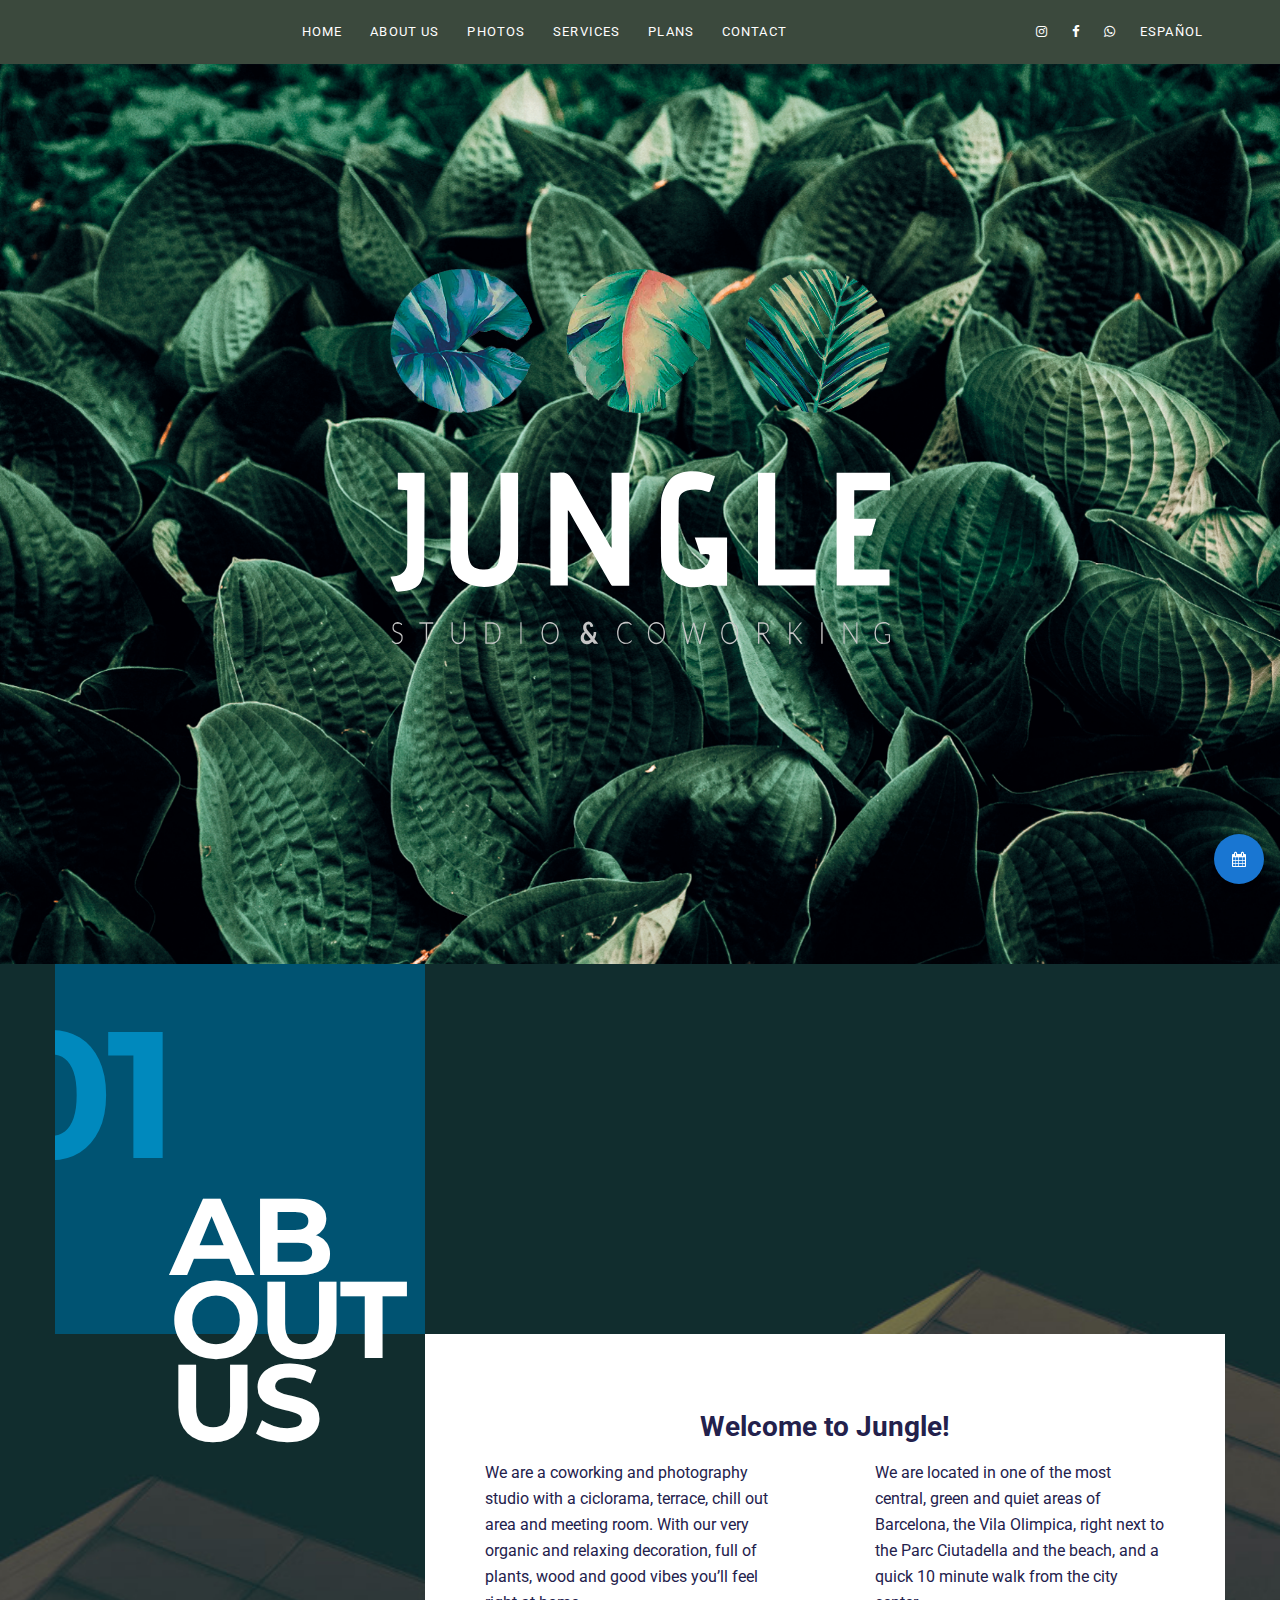
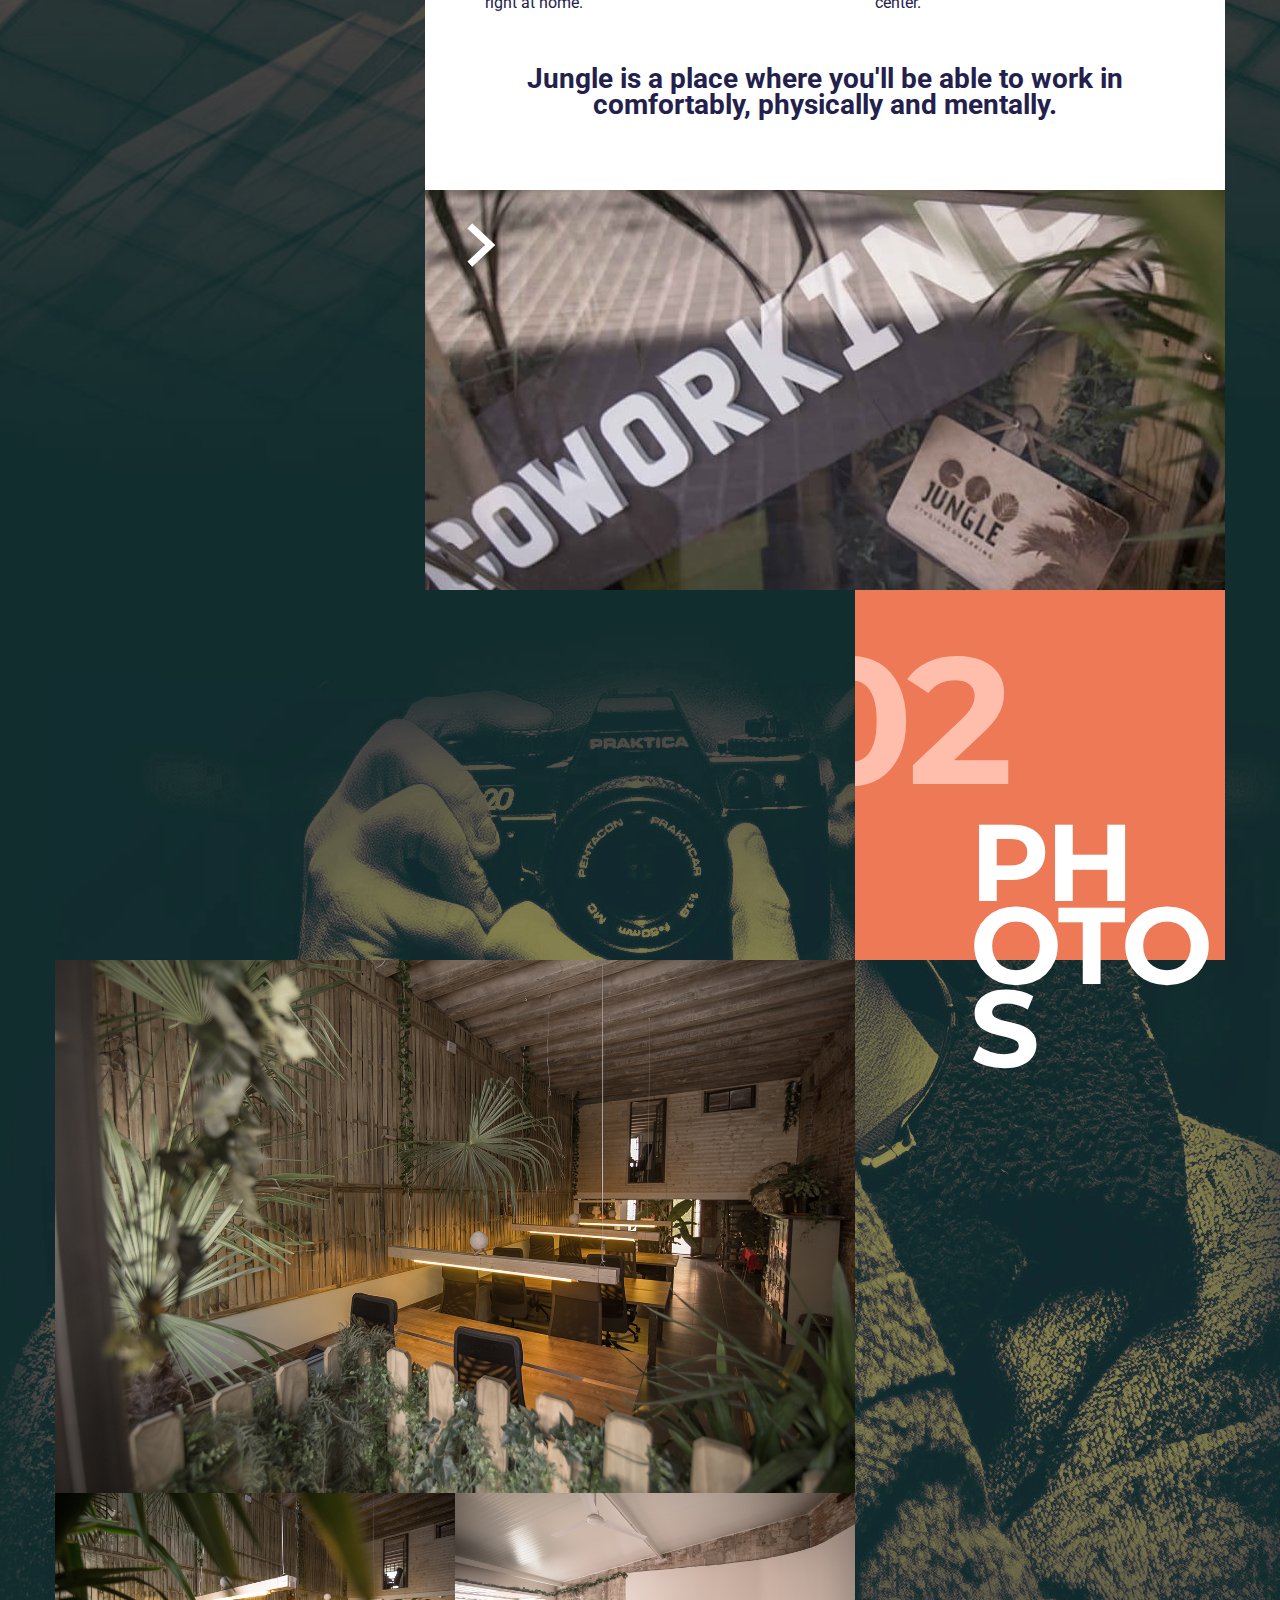
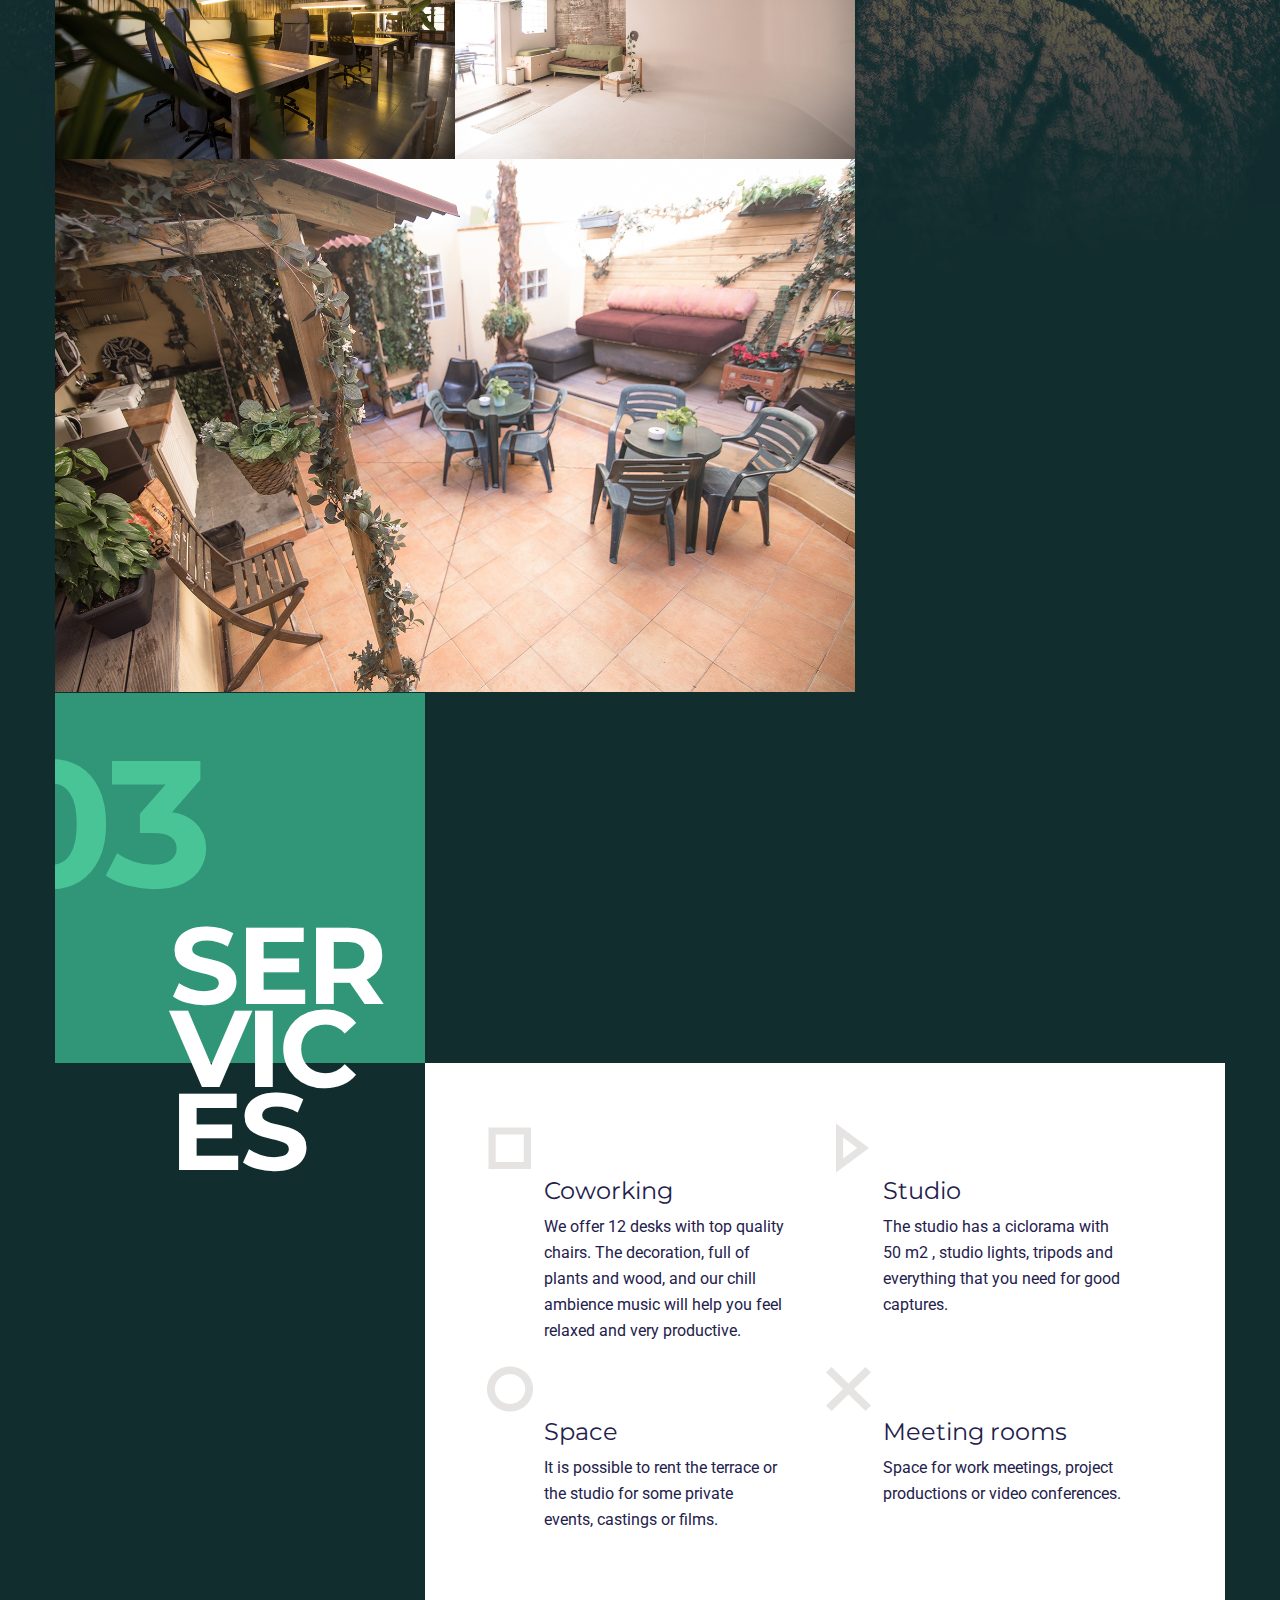
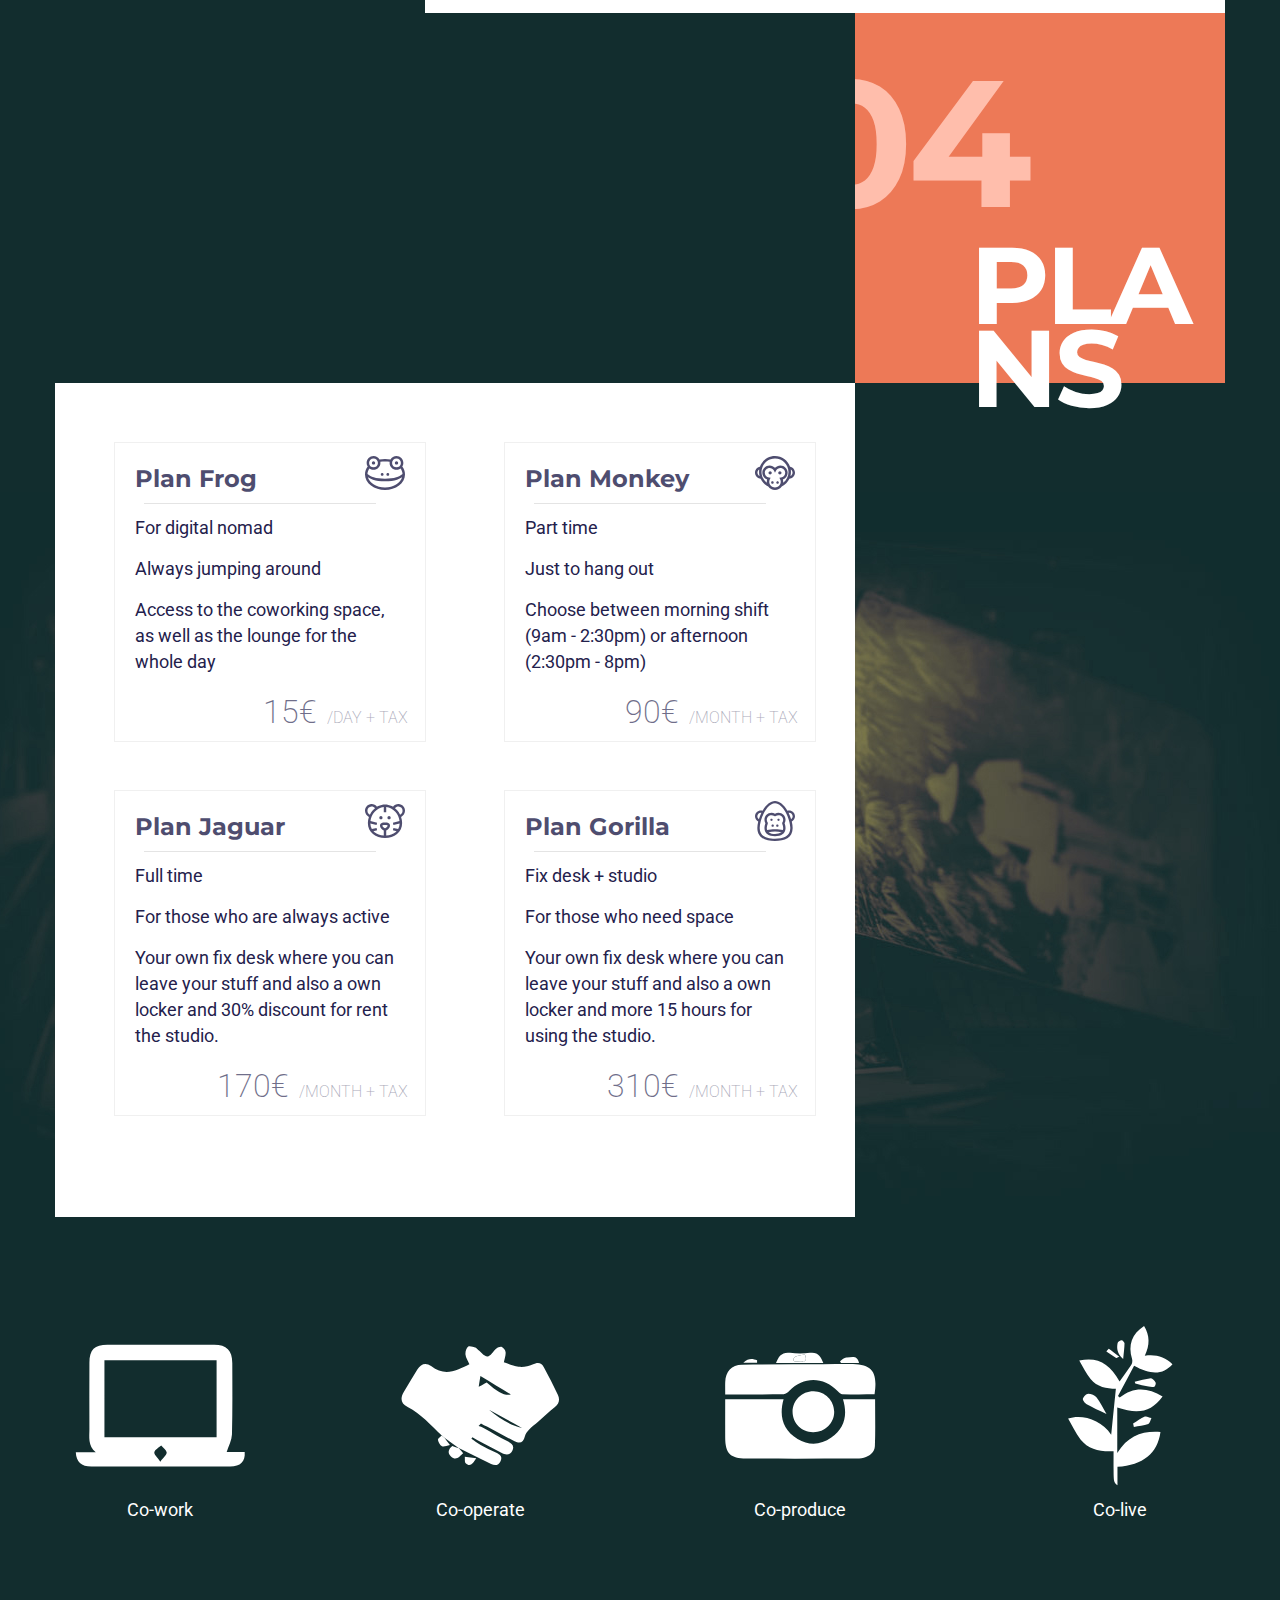
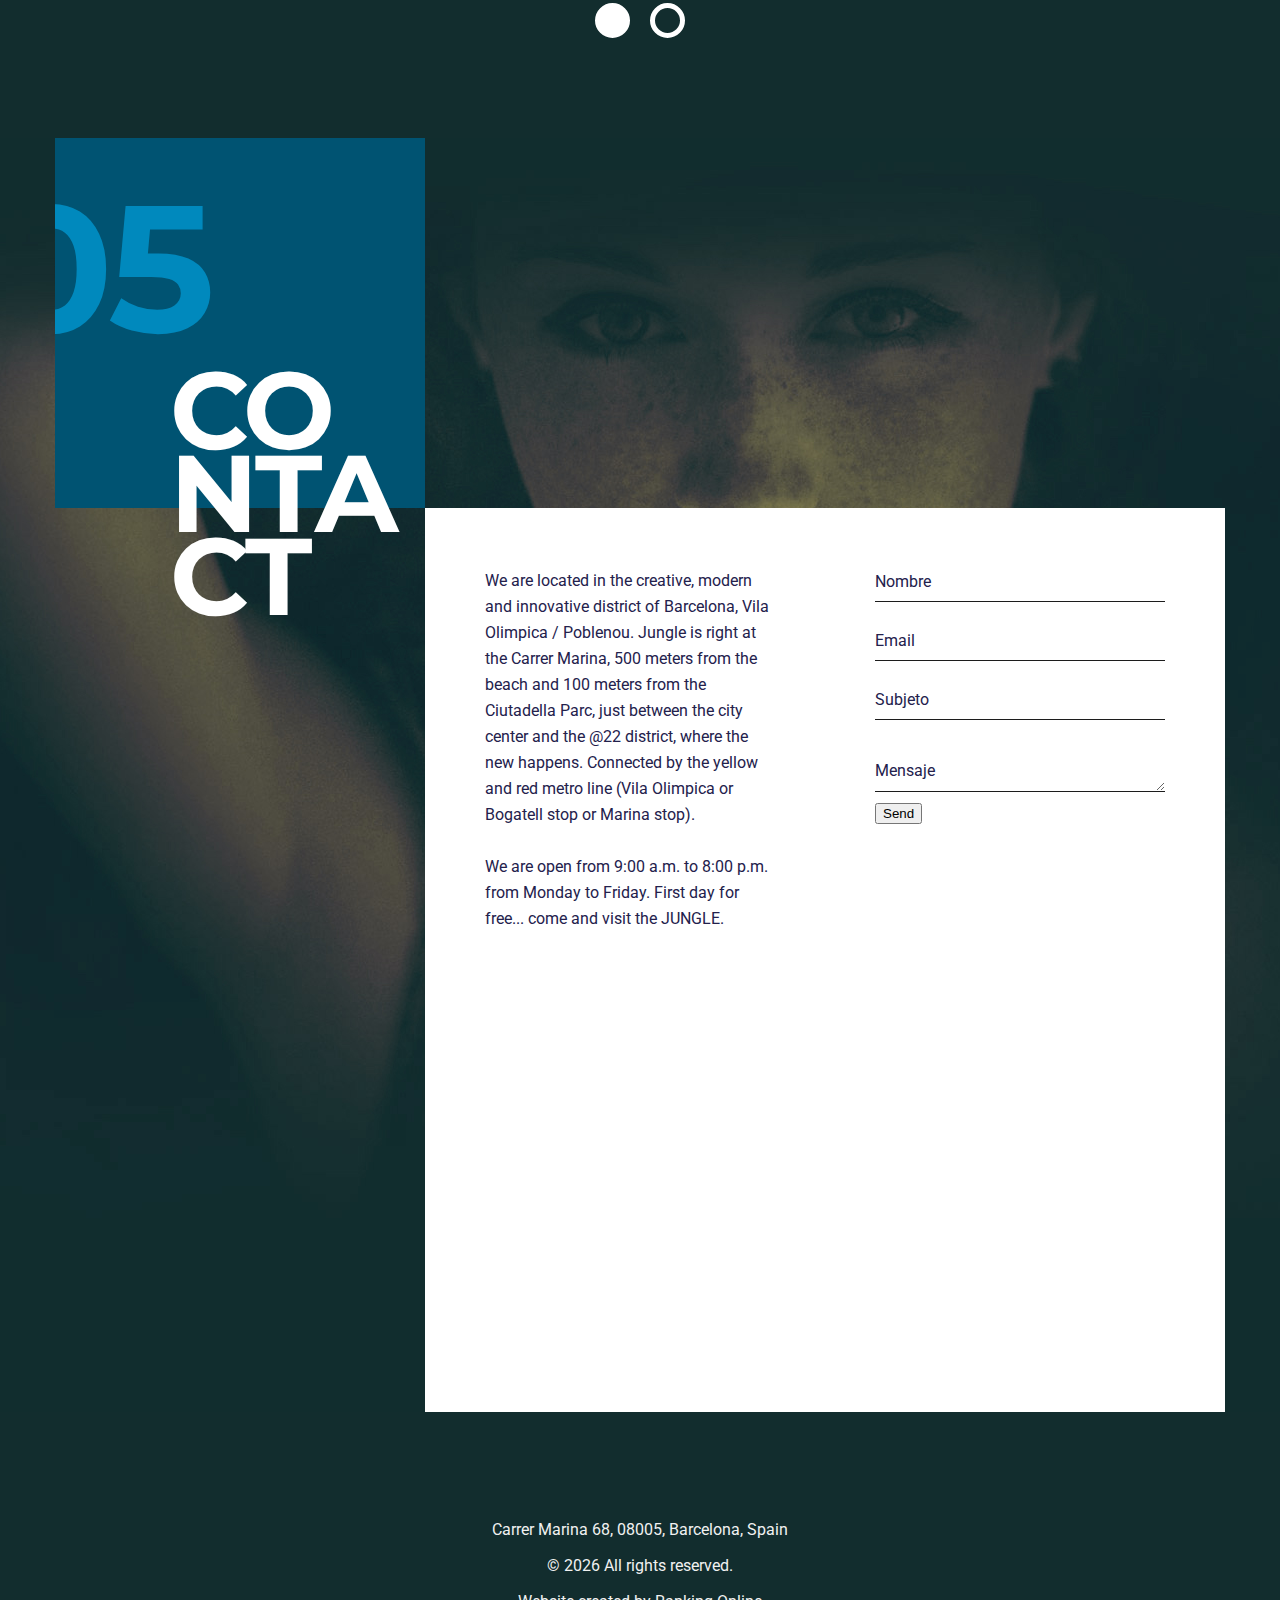
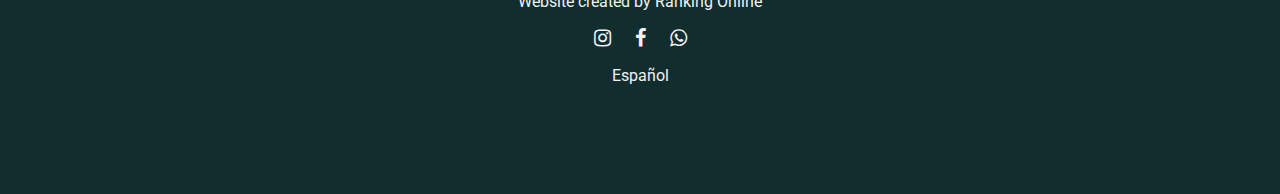
<file: index.html>
<!DOCTYPE HTML>
<html lang="en">
    <head>
        <title data-lang='title'></title>
        <meta http-equiv="Content-Type" content="text/html; charset=UTF-8">
        <meta name="description" content="Espacio de coworking y estudio fotografico en Barcelona" />
        <meta name="keywords" content="Barcelona, Coworking, Cowork, Estudio, Fotografia, Internet, BCN, Marina, Cowork space, coworking space, estudio de fotografia, photography, photography studio, studio" />
        <meta name="author" content="Rodrigo Viola" />
        <meta name="viewport" content="width=device-width, initial-scale=1, maximum-scale=1">
        <meta name="msapplication-TileColor" content="#3b493d">
        <meta name="theme-color" content="#3b493d">
        <link rel="apple-touch-icon" sizes="180x180" href="images/ico/apple-touch-icon.png">
        <link rel="icon" type="image/png" sizes="32x32" href="images/ico/favicon-32x32.png">
        <link rel="icon" type="image/png" sizes="16x16" href="images/ico/favicon-16x16.png">
        <link rel="manifest" href="images/ico/site.webmanifest">
        <link rel="mask-icon" href="images/ico/safari-pinned-tab.svg" color="#3b493d">
        <link href='https://fonts.googleapis.com/css?family=Roboto:300,400,400i,700,700i,900|Montserrat:400,700|PT+Serif' rel='stylesheet' type='text/css'>
        <link rel="stylesheet" type="text/css"  href='css/clear.css' />
        <link rel="stylesheet" type="text/css"  href='css/common.css' />
        <link rel="stylesheet" type="text/css"  href='css/font-awesome.min.css' />
        <link rel="stylesheet" type="text/css"  href='css/carouFredSel.css' />
        <link rel="stylesheet" type="text/css"  href='css/prettyPhoto.css' />
        <link rel="stylesheet" type="text/css"  href='css/sm-clean.css' />
        <link rel="stylesheet" type="text/css"  href='style.css' />

        <!--[if lt IE 9]>
                <script src="js/html5.js"></script>
        <![endif]-->

<!--
  <link href="https://assets.calendly.com/assets/external/widget.css" rel="stylesheet">
  <script src="https://assets.calendly.com/assets/external/widget.js" type="text/javascript"></script>
  <script type="text/javascript">Calendly.initBadgeWidget({ url: 'https://calendly.com/rv-rodrigo-viola/60min?hide_event_type_details=1', text: 'Book', color: '#00a2ff', textColor: '#ffffff', branding: false });</script>

<style>.booking-layout{
  background-color: transparent!important;
}</style> -->

    </head>
    <body>

        <!-- Preloader Gif -->
        <table class="doc-loader">
            <tr>
                <td>
                  <div class="lds-ripple"><div></div><div></div></div>
                </td>
            </tr>
        </table>

        <!-- Menu -->
        <div class="menu-wrapper center-relative">
            <nav id="header-main-menu">
                <div class="mob-menu">MENU</div>
                <ul class="main-menu sm sm-clean">
                    <li><a href="#home" data-lang='navBar.home'></a></li>
                    <li><a href="#about" data-lang='navBar.about'></a></li>
                    <li><a href="#portfolio" data-lang='navBar.photos'></a></li>
                    <li><a href="#services" data-lang='navBar.services'></a></li>
                    <li><a href="#planes" data-lang='navBar.plans'></a></li>
                    <li><a href="#contact" data-lang='navBar.contact'></a></li>
                    <li onClick="chosenLang();" class="langBox" lang="en"><a data-lang='opLang' href="#"></a></li>
                    <li class="socialTop">
                      <div class="socialHold">
                        <a target="_blank" alt="Instagram" href="https://www.instagram.com/jungle.coworking.bcn"><span class="fa fa-instagram"></span></a>
                        <a target="_blank" alt="Facebook" href="https://www.facebook.com/junglecoworkingbcn"><span class="fa fa-facebook"></span></a>
                        <a target="_blank" alt="WhatsApp" href="https://wa.me/34661107404?text=Hola"><span class="fa fa-whatsapp"></span></a>
                      </div>
                    </li>
                </ul>
            </nav>
        </div>

        <!-- Home -->
        <div id="home" class="section intro-page">
            <div class="block content-1170 center-relative center-text">
                <img class="top-circles" src="images/circles.png" alt="Jungle" />
                <img class="top-logo" src="images/jungle_logo.svg" alt="Jungle" />
            </div>
        </div>

        <!-- Nosotros -->
        <div id="about" class="section">
            <div class="block content-1170 center-relative">
                <div class="section-title-holder left">
                    <div class="section-num">
                        <span>01</span>
                    </div>
                    <h2 class="entry-title" data-lang='navBar.about'></h2>
                </div>
                <div class="section-content-holder right">
                    <div class="content-wrapper">
                      <center><h5 data-lang='about.t1'></h5></center>
                        <div class="one_half">
                          <p data-lang='about.t2'></p>
                        </div>
                        <div class="one_half last">
                          <p data-lang='about.t3'></p>
                        </div><div class="clear"></div>
                        <center><h5 data-lang='about.t4'></h5></center>
                        <br>
                        <br>
                    </div>

                    <div class="full-width ">
                        <script>
                            var aboutImage_speed = "500";
                            var aboutImage_auto = "false";
                            var aboutImage_hover = "true";
                        </script>
                        <div class="image-slider-wrapper relative img aboutImage">
                            <a id="aboutImage_next" class="image_slider_next" href="#"></a>
                            <div class="caroufredsel_wrapper">
                                <ul id="aboutImage" class="image-slider slides">
                                    <li><img src="images/about1.jpg" alt="jungle coworking barcelona"></li>
                                    <li><img src="images/about2.jpg" alt="chill zone"></li>
                                    <li><img src="images/about3.jpg" alt="cowork area"></li>
                                    <li><img src="images/about4.jpg" alt="photo studio"></li>
                                    <li><img src="images/about5.jpg" alt="patio zone"></li>
                                </ul>
                            </div>
                            <div class="clear"></div>
                        </div>

                        <!-- <script>
                            var team1_speed = "500";
                            var team1_auto = "false";
                            var team1_hover = "true";
                        </script>
                        <div class="image-slider-wrapper relative team team1">
                            <a id="team1_next" class="image_slider_next" href="#"></a>
                            <div class="caroufredsel_wrapper">
                                <ul id="team1" class="image-slider slides">
                                    <li>
                                        <div class="member-content-holder">
                                            <h4 class="member-name">Ricardo Leal</h4>
                                            <p class="member-position">DUEÑO</p>
                                            <div class="member-content">
                                                Eiusmod tempor incididunt ut dolore magna labore eiusmod. Lorem ipsum dolor sit amet consectetur est lorem adipisicing elit, sed do eiusmod tempor polor sit amet consectetur.<br>
                                            </div>
                                        </div>
                                        <div class="member-image-holder">
                                            <img src="images/ricky.jpeg" alt="">
                                        </div>
                                        <div class="clear"></div>
                                    </li>

                                    <li>
                                        <div class="member-content-holder">
                                            <h4 class="member-name">Rodrigo Viola</h4>
                                            <p class="member-position">SEO MASTER</p>
                                            <div class="member-content">
                                                Eiusmod tempor incididunt ut dolore magna labore eiusmod. Lorem ipsum dolor sit amet consectetur est lorem adipisicing elit, sed do eiusmod tempor polor sit amet consectetur.<br>
                                            </div>
                                        </div>
                                        <div class="member-image-holder">
                                            <img src="images/rodri.jpg" alt="">
                                        </div>
                                        <div class="clear"></div>
                                    </li>

                                    <li>
                                        <div class="member-content-holder">
                                            <h4 class="member-name">Lucia De Carvalho</h4>
                                            <p class="member-position">PSD GURU</p>
                                            <div class="member-content">
                                                Eiusmod tempor incididunt ut dolore magna labore eiusmod. Lorem ipsum dolor sit amet consectetur est lorem adipisicing elit, sed do eiusmod tempor polor sit amet consectetur.<br>
                                            </div>
                                        </div>
                                        <div class="member-image-holder">
                                            <img src="images/lu.jpeg" alt="">
                                        </div>
                                        <div class="clear"></div>
                                    </li>
                                </ul>
                            </div>
                            <div class="clear"></div>
                        </div> -->
                    </div>   <!-- end full-width div -->

                </div>
                <div class="clear"></div>
            </div>
        </div>

        <!-- Portfolio -->
        <div id="portfolio" class="section">
            <div class="block content-1170 center-relative">
                <div class="section-title-holder right">
                    <div class="section-num">
                        <span>02</span>
                    </div>
                    <h2 class="entry-title" data-lang='navBar.photos'></h2>
                </div>
                <div class="section-content-holder portfolio-holder left">
                    <div class="grid" id="portfolio-grid">
                        <div class="grid-sizer"></div>
                        <div class="grid-item element-item p_one">
                          <a data-rel="prettyPhoto[gallery1]" href="images/fotos/1.jpg">
                                <img src="images/fotos/1.jpg" alt="junglecoworkingbcn">
                                <div class="portfolio-text-holder">
                                    <div class="portfolio-text-wrapper">
                                        <p class="portfolio-text" data-lang='fotos.fot1'></p>
                                    </div>
                                </div>
                              </a>
                        </div>
                        <div class="grid-item element-item p_one_half">
                          <a data-rel="prettyPhoto[gallery1]" href="images/fotos/2.jpg">
                                <img src="images/fotos/2.jpg" alt="junglecoworkingbcn">
                                <div class="portfolio-text-holder">
                                    <div class="portfolio-text-wrapper">
                                        <p class="portfolio-text" data-lang='fotos.fot2'></p>
                                    </div>
                                </div>
                              </a>
                        </div>
                        <div class="grid-item element-item p_one_half">
                            <a data-rel="prettyPhoto[gallery1]" href="images/fotos/3.jpg">
                                <img src="images/fotos/3.jpg" alt="junglecoworkingbcn">
                                <div class="portfolio-text-holder">
                                    <div class="portfolio-text-wrapper">
                                        <p class="portfolio-text" data-lang='fotos.fot3'></p>
                                    </div>
                                </div>
                            </a>
                        </div>
                        <div class="grid-item element-item p_one">
                            <a data-rel="prettyPhoto[gallery1]" href="images/fotos/4.jpg">
                                <img src="images/fotos/4.jpg" alt="junglecoworkingbcn">
                                <div class="portfolio-text-holder">
                                    <div class="portfolio-text-wrapper">
                                        <p class="portfolio-text" data-lang='fotos.fot4'></p>
                                    </div>
                                </div>
                            </a>
                        </div>
                    </div>
                    <div class="hiddenImgs"><a data-rel="prettyPhoto[gallery1]" href="images/fotos/5.jpg"></a></div>
                    <div class="hiddenImgs"><a data-rel="prettyPhoto[gallery1]" href="images/fotos/6.jpg"></a></div>
                    <div class="hiddenImgs"><a data-rel="prettyPhoto[gallery1]" href="images/fotos/7.jpg"></a></div>
                    <div class="hiddenImgs"><a data-rel="prettyPhoto[gallery1]" href="images/fotos/8.jpg"></a></div>
                    <div class="hiddenImgs"><a data-rel="prettyPhoto[gallery1]" href="images/fotos/9.jpg"></a></div>
                    <div class="hiddenImgs"><a data-rel="prettyPhoto[gallery1]" href="images/fotos/10.jpg"></a></div>
                    <div class="hiddenImgs"><a data-rel="prettyPhoto[gallery1]" href="images/fotos/11.jpg"></a></div>
                    <div class="hiddenImgs"><a data-rel="prettyPhoto[gallery1]" href="images/fotos/12.jpg"></a></div>
                    <div class="hiddenImgs"><a data-rel="prettyPhoto[gallery1]" href="images/fotos/13.jpg"></a></div>
                    <div class="hiddenImgs"><a data-rel="prettyPhoto[gallery1]" href="images/fotos/14.jpg"></a></div>
                    <div class="hiddenImgs"><a data-rel="prettyPhoto[gallery1]" href="images/fotos/15.jpg"></a></div>
                    <div class="hiddenImgs"><a data-rel="prettyPhoto[gallery1]" href="images/fotos/16.jpg"></a></div>
                    <div class="hiddenImgs"><a data-rel="prettyPhoto[gallery1]" href="images/fotos/17.jpg"></a></div>
                    <div class="hiddenImgs"><a data-rel="prettyPhoto[gallery1]" href="images/fotos/18.jpg"></a></div>
                    <div class="hiddenImgs"><a data-rel="prettyPhoto[gallery1]" href="images/fotos/19.jpg"></a></div>
                    <div class="hiddenImgs"><a data-rel="prettyPhoto[gallery1]" href="images/fotos/20.jpg"></a></div>


                    <div class="clear"></div>
                    <!-- <div class="block portfolio-load-more-holder">
                        <a data-rel="prettyPhoto[gallery1]" href="images/fotos/10.jpg" target="_self" class="more-posts">VER MAS</a>
                        <img src="images/icon_infinity.svg" alt="Ver Mas">
                    </div> -->
                </div>
                <div class="clear"></div>
            </div>
            <div class="clear"></div>
        </div>

        <!-- Service -->
        <div id="services" class="section">
            <div class="block content-1170 center-relative">
                <div class="section-title-holder left">
                    <div class="section-num">
                        <span>03</span>
                    </div>
                    <h2 class="entry-title" data-lang='navBar.services'></h2>
                </div>
                <div class="section-content-holder right">
                    <div class="content-wrapper">
                        <script>
                            var slider1_speed = "500";
                            var slider1_auto = "false";
                            var slider1_hover = "true";
                        </script>
                        <div class="image-slider-wrapper relative service slider1">
                            <a id="slider1_next" class="image_slider_next" href ="#"></a>

                            <ul id="slider1" class="image-slider slides">
                                <li>
                                    <div class="service-holder ">
                                        <img src="images/icon_01.png" alt="junglecoworkingbcn">
                                        <div class="service-content-holder">
                                            <div class="service-title" data-lang='services.serv1.title'></div>
                                            <div class="service-content" data-lang='services.serv1.text'><br /></div>
                                        </div>
                                    </div>
                                    <div class="service-holder ">
                                        <img src="images/icon_02.png" alt="junglecoworkingbcn">
                                        <div class="service-content-holder">
                                            <div class="service-title" data-lang='services.serv2.title'></div>
                                            <div class="service-content" data-lang='services.serv2.text'><br /></div>
                                        </div>
                                    </div>
                                    <div class="service-holder ">
                                        <img src="images/icon_03.png" alt="junglecoworkingbcn">
                                        <div class="service-content-holder">
                                            <div class="service-title" data-lang='services.serv3.title'></div>
                                            <div class="service-content" data-lang='services.serv3.text'><br /></div>
                                        </div>
                                    </div>
                                    <div class="service-holder ">
                                        <img src="images/icon_04.png" alt="junglecoworkingbcn">
                                        <div class="service-content-holder">
                                            <div class="service-title" data-lang='services.serv4.title'></div>
                                            <div class="service-content" data-lang='services.serv4.text'><br /></div>
                                        </div>
                                    </div>
                                </li>
                            </ul>
                            <div class = "clear"></div>
                        </div>
                    </div>
                </div>
                <div class='clear'></div>
            </div>
        </div>

        <!-- Plans -->
        <div id="planes" class="section">
            <div class="block content-1170 center-relative">
                <div class="section-title-holder right">
                    <div class="section-num">
                        <span>
                            04
                        </span>
                    </div>
                    <h2 class="entry-title" data-lang='navBar.plans'></h2>
                </div>
                <div class="section-content-holder left">
                    <div class="content-wrapper">
                        <!-- <div class="content-title-holder">
                            <p class="content-title">Video</p>
                        </div> -->
                        <div class="one_half ">
                          <div class="offer_box">
                            <img src="images/animals/frog1.svg" />
                            <h3 data-lang='plans.plan1.name'></h3>
                            <p data-lang='plans.plan1.text'></p>
                            <p data-lang='plans.plan1.text2'></p>
                            <p data-lang='plans.plan1.text3'></p>
                            <ul>
                              <li data-lang='plans.plan1.price'></li>
                            </ul>
                          </div>
                        </div>
                        <div class="one_half last ">
                          <div class="offer_box">
                            <img src="images/animals/monkey1.svg" />
                            <h3 data-lang='plans.plan2.name'></h3>
                            <p data-lang='plans.plan2.text'></p>
                            <p data-lang='plans.plan2.text2'></p>
                            <p data-lang='plans.plan2.text3'></p>
                            <ul>
                              <li data-lang='plans.plan2.price'></li>
                            </ul>
                          </div>
                        </div><div class="clear"></div>
                        <div class="one_half ">
                          <div class="offer_box">
                            <img src="images/animals/tiger.svg" />
                            <h3 data-lang='plans.plan3.name'></h3>
                            <p data-lang='plans.plan3.text'></p>
                            <p data-lang='plans.plan3.text2'></p>
                            <p data-lang='plans.plan3.text3'></p>
                            <ul>
                              <li data-lang='plans.plan3.price'></li>
                            </ul>
                          </div>
                        </div>
                        <div class="one_half last ">
                          <div class="offer_box">
                            <img src="images/animals/monkey.svg" />
                            <h3 data-lang='plans.plan4.name'></h3>
                            <p data-lang='plans.plan4.text'></p>
                            <p data-lang='plans.plan4.text2'></p>
                            <p data-lang='plans.plan4.text3'></p>
                            <ul>
                              <li data-lang='plans.plan4.price'></li>
                            </ul>
                          </div>
                        </div><div class="clear"></div>
                        <br>
                        <br>
                    </div>
                    <div class="full-width ">
                      <!-- <a class="video-popup-holder" href="https://www.facebook.com/junglecoworkingbcn/videos/2767629880127805/" data-rel="prettyPhoto[gallery-video1]">
                          <img class="thumb" src="images/video_img.jpg" alt="junglecoworkingbcn">
                          <img class="popup-play" src="images/icon_video.svg" alt="Play">
                      </a> -->
                    </div>
                </div>
                <div class="clear"></div>
            </div>

            <div class="extra-content-full-width">
                <script>
                    var fwslider1_speed = "500";
                    var fwslider1_auto = "false";
                    var fwslider1_hover = "true";
                    var fwslider1_start = "0";
                    var fwslider1_width = "400";
                    var fwslider1_num = "5";
                </script>
                <div class="fwslider1 fw-image-slider-holder list_carousel relative">
                    <div class="caroufredsel_wrapper">
                        <ul id="fwslider1" class="fw-image-slider">
                            <li class="fw-slide">
                                <img src="images/computer.svg" alt="cowork">
                                <p class="fw-slide-text">Co-work</p>
                            </li>
                            <li class="fw-slide">
                                <img src="images/hands.svg" alt="cooperate">
                                <p class="fw-slide-text">Co-operate</p>
                            </li>
                            <li class="fw-slide">
                                <img src="images/camara.svg" alt="coproduce">
                                <p class="fw-slide-text">Co-produce</p>
                            </li>
                            <li class="fw-slide">
                                <img src="images/green.svg" alt="colive">
                                <p class="fw-slide-text">Co-live</p>
                            </li>
                            <li class="fw-slide">
                                <img src="images/cafe.svg" alt="coffee">
                                <p class="fw-slide-text">Co-ffee</p>
                            </li>
                            <li class="fw-slide">
                                <img src="images/couch.svg" alt="couch">
                                <p class="fw-slide-text">Co-uch surf</p>
                            </li>
                            <li class="fw-slide">
                                <img src="images/geopin.svg" alt="convenient">
                                <p class="fw-slide-text">Co-nvenient</p>
                            </li>
                            <li class="fw-slide">
                                <img src="images/wifi.svg" alt="covered">
                                <p class="fw-slide-text">Co-vered</p>
                            </li>
                        </ul>
                    </div>
                    <div class="clear"></div>
                    <div id="fwslider1_fw_image_slide_pager" class="fw_carousel_pagination"></div>
                </div>
                <a id="fwslider1_fw_next" class="carousel_fw_next" href="#"></a>
                <div class="clear"></div>
            </div>

        </div>

        <!-- Contact -->
        <div id="contact" class="section">
            <div class="block content-1170 center-relative">
                <div class="section-title-holder left">
                    <div class="section-num">
                        <span>
                            05
                        </span>
                    </div>
                    <h2 class="entry-title" data-lang='navBar.contact'></h2>
                </div>
                <div class="section-content-holder right">
                    <div class="content-wrapper">
                        <div class="one_half ">
                            <p data-lang='contact.t1'></p>
                            <br>
                            <p data-lang='contact.t2'></p>
                        </div>
                        <div class="one_half last">
                            <div class="contact-form">
                                <form role="form" method="POST" name="contact" netlify>
          						            <div class="form-group">
          						              <input id="name" type="text" name="name" class="form-control" id="contact-name" placeholder="Nombre" data-rule="minlen:4" data-msg="Por favor llene el campo" >
          						              <div class="validate"></div>
          						            </div>
          						            <div class="form-group">
          						              <input type="email" name="email" id="contact-email" class="form-control" id="contact-email" placeholder="Email" data-rule="email" data-msg="Email invalido">
          						              <div class="validate"></div>
          						            </div>
          						            <div class="form-group">
          						              <input type="text" name="subject" id="subject" class="form-control" id="contact-subject" placeholder="Subjeto" data-rule="minlen:4" data-msg="Subjeto vacio">
          						              <div class="validate"></div>
          						            </div>

          						            <div class="form-group">
          						              <textarea class="form-control" name="message" id="message" placeholder="Mensaje" rows="5" data-rule="required" data-msg="Escribanos algo!"></textarea>
          						              <div class="validate"></div>
          						            </div>

          						            <div class="loading"></div>
          						            <div class="error-message"></div>
          						            <!-- <div class="sent-message">Tu mensaje ha sido enviado, gracias!</div> -->

          						            <div class="form-send">
                                    <button type="submit">Send</button>

                                  	<!-- <input type="submit" onClick="SendMail()" value="SEND"> -->
          						            </div>
          						          </form>



                            </div>
                        </div>
                        <div class="clear"></div>
                    </div>
                    <div class="full-width">
                        <iframe title="map" src="https://www.google.com/maps/embed?pb=!1m18!1m12!1m3!1d2993.167423425955!2d2.188641015730475!3d41.39217030366099!2m3!1f0!2f0!3f0!3m2!1i1024!2i768!4f13.1!3m3!1m2!1s0x12a4a38edd3a007b%3A0x1da488121fbc272!2sJungle+.+Studio+%26+Coworking!5e0!3m2!1sen!2ses!4v1556291662733!5m2!1sen!2ses" width="600" height="450" frameborder="0" style="border:0" allowfullscreen></iframe>
                    </div>
                </div>
                <div class="clear"></div>
            </div>
        </div>

        <!-- Footer -->
        <footer>
          <div class="footer content-1170 center-relative">
            <ul>
              <li class="copyright-footer">
                Carrer Marina 68, 08005, Barcelona, Spain
              </li>
               <li class="copyright-footer">
                  © <script type='text/javascript'>document.write(new Date().getFullYear());</script> All rights reserved.
              </li>
              <li>
              	Website created by <a target="_blank" href="https://www.rankingonline.es">Ranking Online</a>
              </li>
              <li class="social-footer">
                <a alt="Instagram" href="https://www.instagram.com/jungle.coworking.bcn"><span class="fa fa-instagram"></span></a>
                <a alt="Facebook" href="https://www.facebook.com/junglecoworkingbcn"><span class="fa fa-facebook"></span></a>
                <a alt="WhatsApp" href="https://wa.me/34661107404?text=Hola"><span class="fa fa-whatsapp"></span></a>
              </li>
              <li>
                <a onClick="chosenLang();" class="langBoxB" lang="en" data-lang='opLang' href="#">ss</a>
              </li>
            </ul>
          </div>
        </footer>

        <div class="calendarButtons">
          <button id="caltoggler"><p data-lang='calbutt.main'>Reserva la sala</p><span class="fa fa-calendar"></span></button>
          <button id="butt1" class="calbutt disability" onclick="Calendly.showPopupWidget('https://calendly.com/junglecoworking/15min');return false;"><p data-lang='calbutt.a'></p><span>15</span><p data-lang='calbutt.b'>min</p></button>
          <button id="butt2" class="calbutt disability" onclick="Calendly.showPopupWidget('https://calendly.com/junglecoworking/30min');return false;"><p data-lang='calbutt.a'></p><span>30</span><p data-lang='calbutt.b'>min</p></button>
          <button id="butt3" class="calbutt disability" onclick="Calendly.showPopupWidget('https://calendly.com/junglecoworking/60min');return false;"><p data-lang='calbutt.a'></p><span>60</span><p data-lang='calbutt.b'>min</p></button>
          <button id="butt4" class="calbutt disability" onclick="Calendly.showPopupWidget('https://calendly.com/junglecoworking/reunion-90-minutos');return false;"><p data-lang='calbutt.a'></p><span>90</span><p data-lang='calbutt.b'>min</p></button>
        </div>

        <!-- Calendly link widget begin -->
        <link href="https://calendly.com/assets/external/widget.css" rel="stylesheet">
        <script src="https://calendly.com/assets/external/widget.js" type="text/javascript"></script>
        <!-- Calendly link widget end -->

        <!--Load JavaScript-->
        <script type='text/javascript' src='js/texts.js'></script>
        <!-- <script type="text/javascript" src="js/jquery.js"></script> -->
        <script src="https://ajax.googleapis.com/ajax/libs/jquery/2.2.4/jquery.min.js"></script>
        <script type='text/javascript' src='js/jquery.sticky-kit.min.js'></script>
        <script type='text/javascript' src='js/jquery.smartmenus.min.js'></script>
        <script type='text/javascript' src='js/jquery.sticky.js'></script>
        <script type='text/javascript' src='js/jquery.dryMenu.js'></script>
        <script type='text/javascript' src='js/isotope.pkgd.js'></script>
        <script type='text/javascript' src='js/jquery.carouFredSel-6.2.0-packed.js'></script>
        <script type='text/javascript' src='js/jquery.mousewheel.min.js'></script>
        <script type='text/javascript' src='js/jquery.touchSwipe.min.js'></script>
        <script type='text/javascript' src='js/jquery.easing.1.3.js'></script>
        <script type='text/javascript' src='js/imagesloaded.pkgd.js'></script>
        <script type='text/javascript' src='js/jquery.prettyPhoto.js'></script>
        <script type='text/javascript' src='js/main.js'></script>
    </body>
</html>
</file>
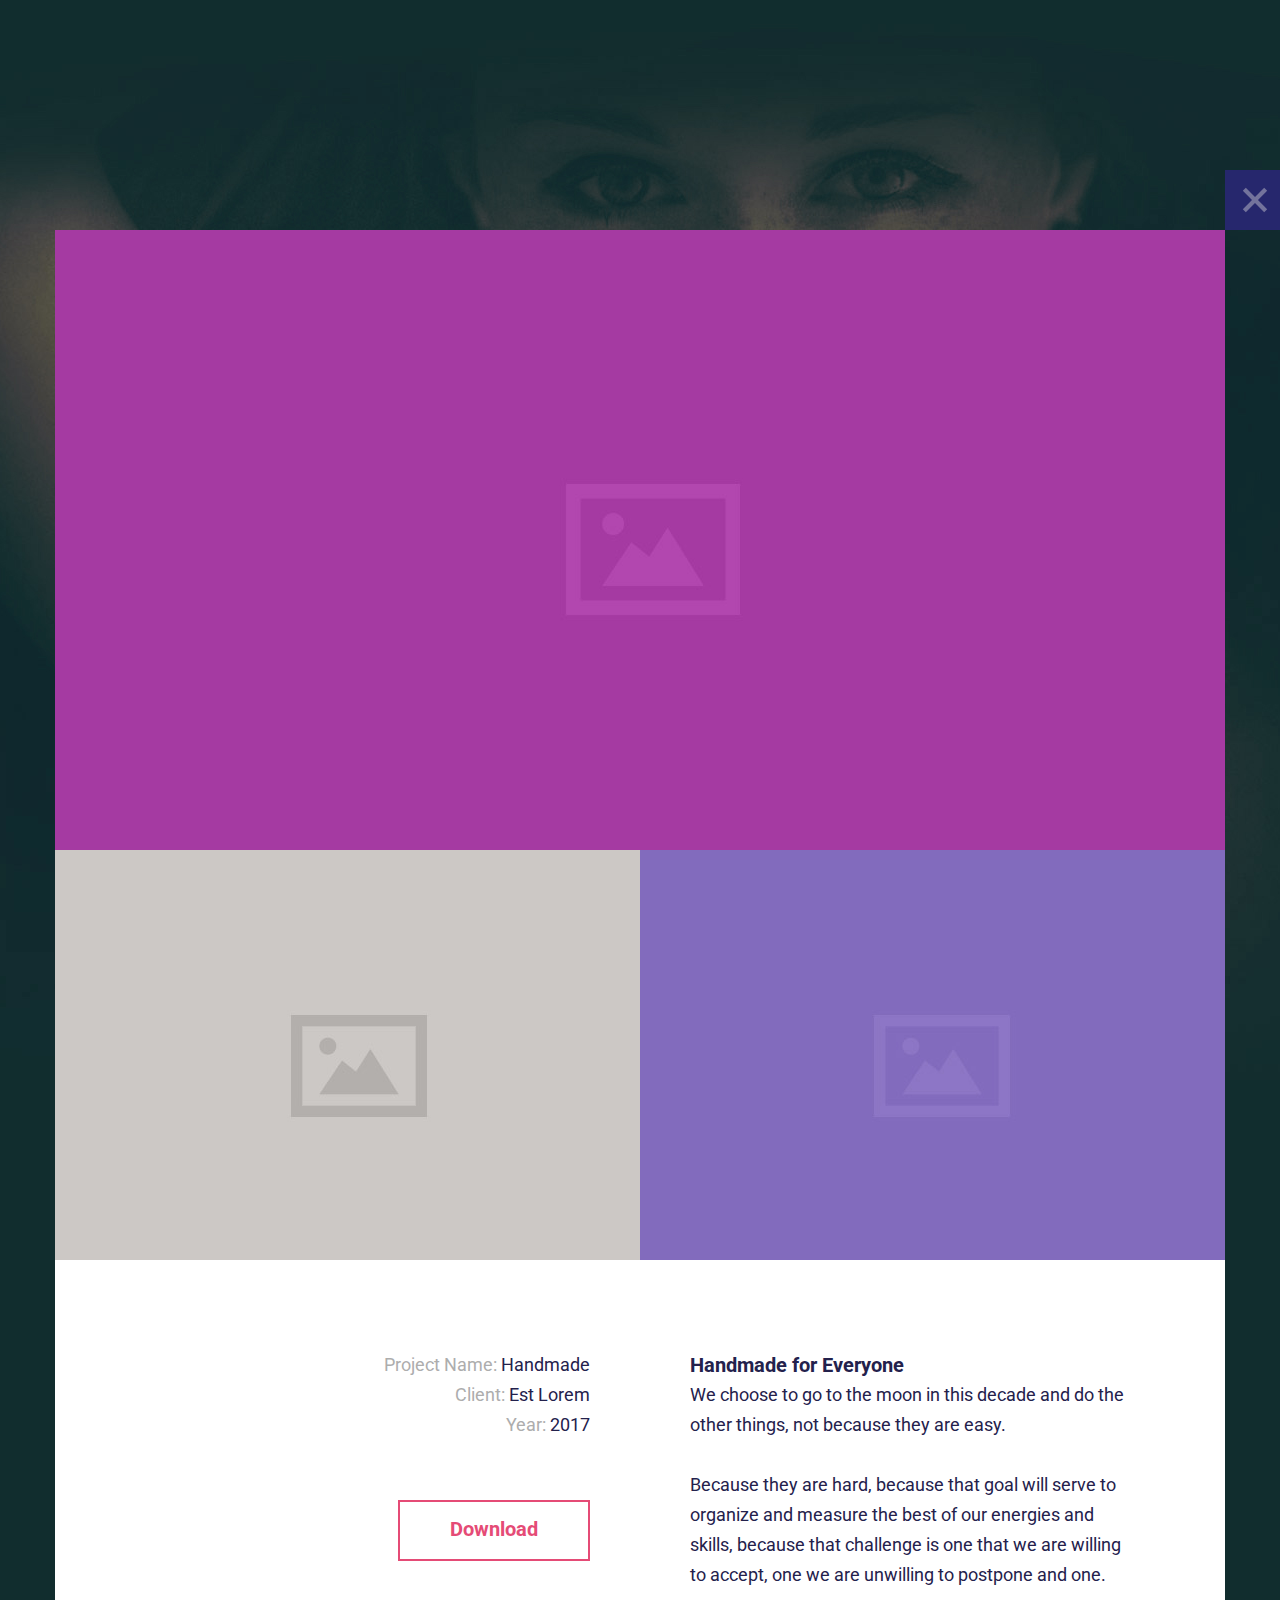
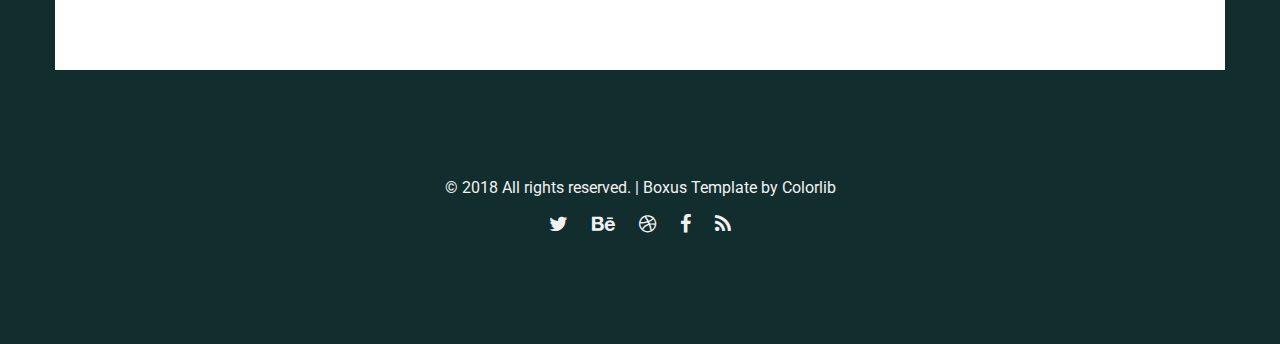
<file: __single-portfolio.html>
<!DOCTYPE HTML>
<html lang="en-US">
    <head>
        <title>Boxus - Html Responsive One Page Template</title>
        <meta http-equiv="Content-Type" content="text/html; charset=UTF-8">
        <meta name="description" content="Template by Colorlib" />
        <meta name="keywords" content="HTML, CSS, JavaScript, PHP" />
        <meta name="author" content="Colorlib" />
        <meta name="viewport" content="width=device-width, initial-scale=1, maximum-scale=1">

        <link rel="shortcut icon" href="images/favicon.png" />
        <link href='http://fonts.googleapis.com/css?family=Roboto:300,400,400i,700,700i,900|Montserrat:400,700|PT+Serif' rel='stylesheet' type='text/css'>
        <link rel="stylesheet" type="text/css"  href='css/clear.css' />
        <link rel="stylesheet" type="text/css"  href='css/common.css' />
        <link rel="stylesheet" type="text/css"  href='css/font-awesome.min.css' />
        <link rel="stylesheet" type="text/css"  href='css/carouFredSel.css' />
        <link rel="stylesheet" type="text/css"  href='css/prettyPhoto.css' />
        <link rel="stylesheet" type="text/css"  href='css/sm-clean.css' />
        <link rel="stylesheet" type="text/css"  href='style.css' />

        <!--[if lt IE 9]>
                <script src="js/html5.js"></script>
        <![endif]-->

    </head>
    <body class="single-portfolio">

        <!-- Preloader Gif -->
        <table class="doc-loader">
            <tr>
                <td>
                    <img src="images/ajax-document-loader.gif" alt="Loading..." />
                </td>
            </tr>
        </table>

        <!-- Menu -->
        <div class="menu-wrapper center-relative">
            <nav id="header-main-menu">
                <div class="mob-menu">MENU</div>
                <ul class="main-menu sm sm-clean">
                    <li><a href="#home">Home</a></li>
                    <li><a href="#services">Services</a></li>
                    <li><a href="#portfolio">Portfolio</a></li>
                    <li><a href="#about">About</a></li>
                    <li><a href="#news">News</a></li>
                    <li><a href="#video">Video</a></li>
                    <li><a href="#skills">Skills</a></li>
                    <li><a href="#contact">Contact</a></li>
                </ul>
            </nav>
        </div>



        <article id="portfolio-1" class="section portfolio">
            <div class="center-relative content-1170">
                <div class="entry-content">
                    <div class="content-wrap relative">
                        <a class="absolute x-close" href="index.html#portfolio">
                            <img src="images/icon_x.svg" alt="Close">
                        </a>

                        <div class="one margin-0">
                            <img src="images/item_img_01.jpg" alt="">
                        </div>
                        <div class="clear"></div>
                        <div class="one_half margin-0">
                            <img src="images/item_img_02.jpg" alt="">
                        </div>
                        <div class="one_half last margin-0">
                            <img src="images/item_img_03.jpg" alt="">
                        </div>
                        <div class="clear"></div>
                        <br>
                        <br>
                        <br>

                        <div class="one_half text-right">
                            <p>
                                <span style="color: #adadad;">Project Name:</span> Handmade<br>
                                <span style="color: #adadad;">Client:</span> Est Lorem<br>
                                <span style="color: #adadad;">Year:</span> 2017
                            </p>
                           <br>
                           <br>
                            <div class="text-right">
                                <a href="#" target="_self" class="button ">Download</a>
                            </div>
                        </div>
                        <div class="one_half last ">
                            <h1>Handmade for Everyone</h1>
                            <p>We choose to go to the moon in this decade and do the other things, not because they are easy.</p>
                            <br>
                            <p>
                                Because they are hard, because that goal will serve to organize and measure the best of our energies and skills, because that challenge is one that we are willing to accept, one we are unwilling to postpone and one.<br>
                            </p>
                        </div>
                        <div class="clear"></div>
                    </div>
                </div>
                <div class="clear"></div>
            </div>



            <!-- Footer -->
            <footer>
                <div class="footer content-1170 center-relative">
                    <ul>
                        <li class="copyright-footer">
                            © 2018 All rights reserved. | Boxus Template by <a href="https://colorlib.com" target="_blank">Colorlib</a>
                        </li>
                        <li class="social-footer">
                            <a href="#"><span class="fa fa-twitter"></span></a>
                            <a href="#"><span class="fa fa-behance"></span></a>
                            <a href="#"><span class="fa fa-dribbble"></span></a>
                            <a href="#"><span class="fa fa-facebook"></span></a>
                            <a href="#"><span class="fa fa-rss"></span></a>
                        </li>
                    </ul>
                </div>
            </footer>
        </article>




        <!--Load JavaScript-->
        <script type="text/javascript" src="js/jquery.js"></script>
        <script type='text/javascript' src='js/jquery.sticky-kit.min.js'></script>
        <script type='text/javascript' src='js/jquery.smartmenus.min.js'></script>
        <script type='text/javascript' src='js/jquery.sticky.js'></script>
        <script type='text/javascript' src='js/jquery.dryMenu.js'></script>
        <script type='text/javascript' src='js/isotope.pkgd.js'></script>
        <script type='text/javascript' src='js/jquery.carouFredSel-6.2.0-packed.js'></script>
        <script type='text/javascript' src='js/jquery.mousewheel.min.js'></script>
        <script type='text/javascript' src='js/jquery.touchSwipe.min.js'></script>
        <script type='text/javascript' src='js/jquery.easing.1.3.js'></script>
        <script type='text/javascript' src='js/imagesloaded.pkgd.js'></script>
        <script type='text/javascript' src='js/jquery.prettyPhoto.js'></script>
        <script type='text/javascript' src='js/main.js'></script>
    </body>
</html>
</file>
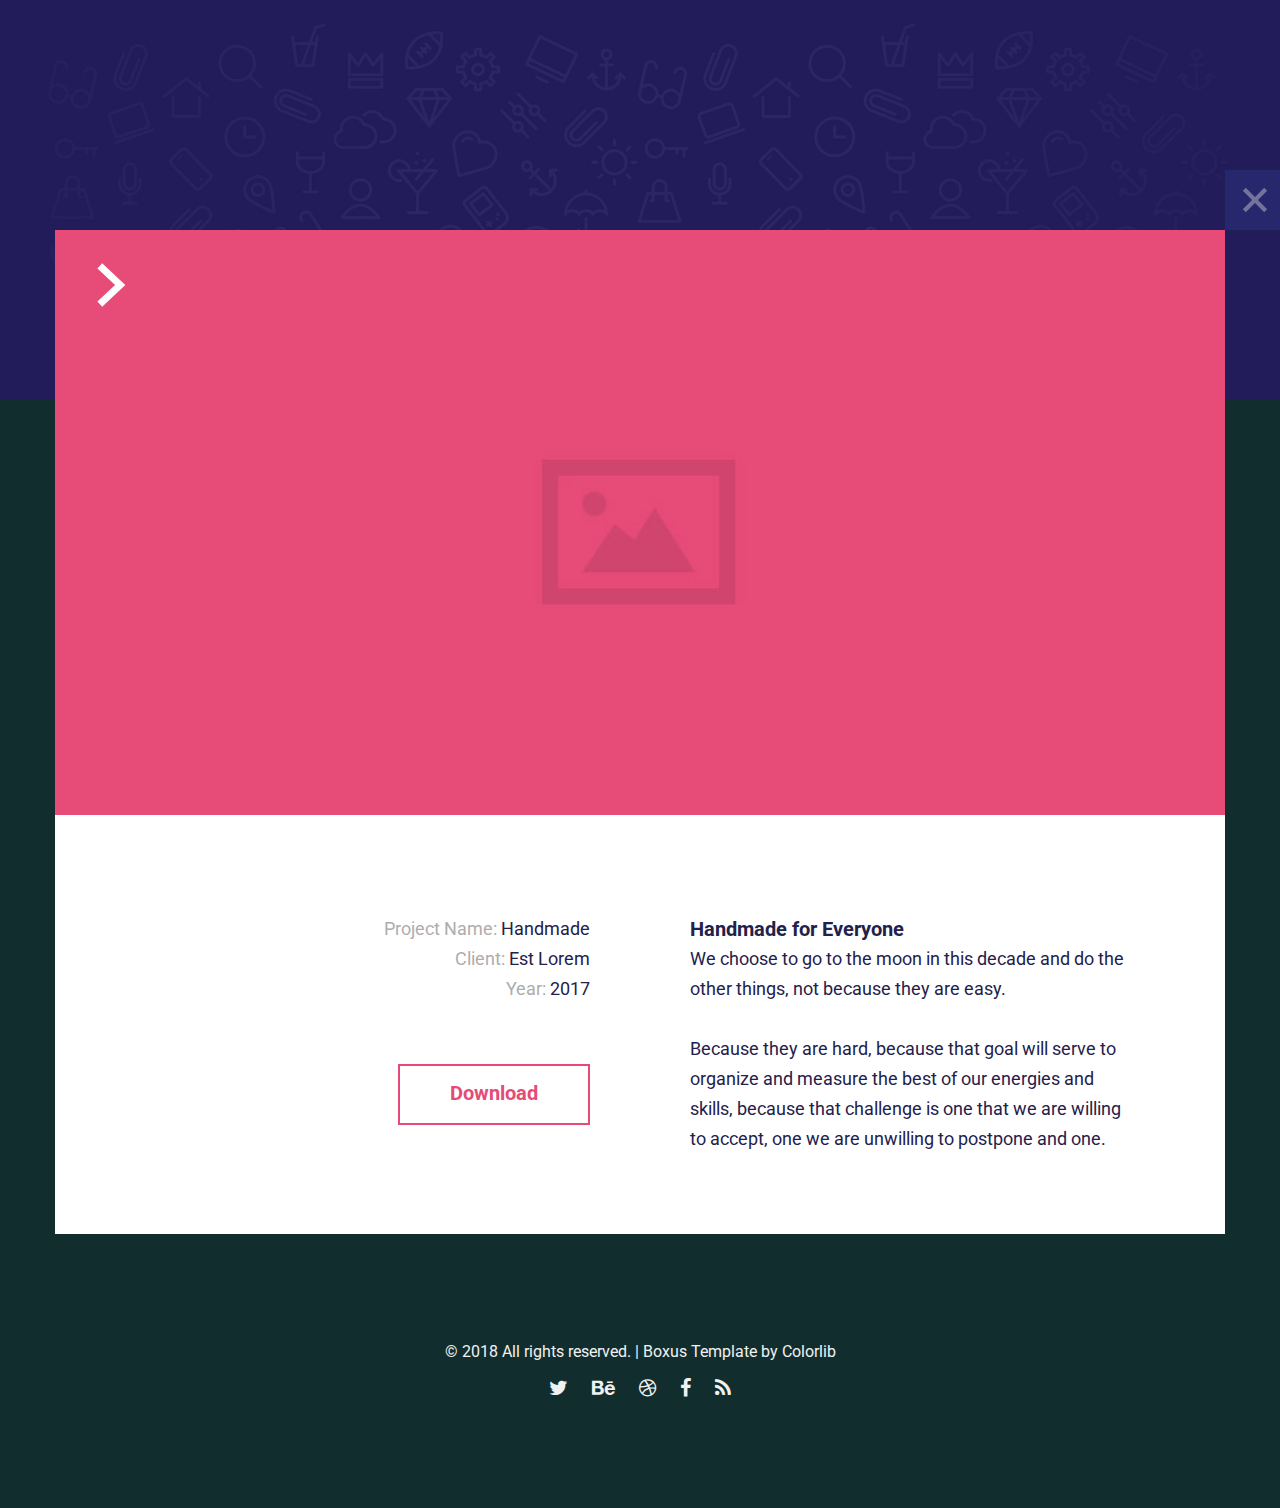
<file: __single-portfolio2.html>
<!DOCTYPE HTML>
<html lang="en-US">
    <head>
        <title>Boxus - Html Responsive One Page Template</title>
        <meta http-equiv="Content-Type" content="text/html; charset=UTF-8">
        <meta name="description" content="Template by Colorlib" />
        <meta name="keywords" content="HTML, CSS, JavaScript, PHP" />
        <meta name="author" content="Colorlib" />
        <meta name="viewport" content="width=device-width, initial-scale=1, maximum-scale=1">

        <link rel="shortcut icon" href="images/favicon.png" />
        <link href='http://fonts.googleapis.com/css?family=Roboto:300,400,400i,700,700i,900|Montserrat:400,700|PT+Serif' rel='stylesheet' type='text/css'>
        <link rel="stylesheet" type="text/css"  href='css/clear.css' />
        <link rel="stylesheet" type="text/css"  href='css/common.css' />
        <link rel="stylesheet" type="text/css"  href='css/font-awesome.min.css' />
        <link rel="stylesheet" type="text/css"  href='css/carouFredSel.css' />
        <link rel="stylesheet" type="text/css"  href='css/prettyPhoto.css' />
        <link rel="stylesheet" type="text/css"  href='css/sm-clean.css' />
        <link rel="stylesheet" type="text/css"  href='style.css' />

        <!--[if lt IE 9]>
                <script src="js/html5.js"></script>
        <![endif]-->

    </head>
    <body class="single-portfolio">

        <!-- Preloader Gif -->
        <table class="doc-loader">
            <tr>
                <td>
                    <img src="images/ajax-document-loader.gif" alt="Loading..." />
                </td>
            </tr>
        </table>

        <!-- Menu -->
        <div class="menu-wrapper center-relative">
            <nav id="header-main-menu">
                <div class="mob-menu">MENU</div>
                <ul class="main-menu sm sm-clean">
                    <li><a href="#home">Home</a></li>
                    <li><a href="#services">Services</a></li>
                    <li><a href="#portfolio">Portfolio</a></li>
                    <li><a href="#about">About</a></li>
                    <li><a href="#news">News</a></li>
                    <li><a href="#video">Video</a></li>
                    <li><a href="#skills">Skills</a></li>
                    <li><a href="#contact">Contact</a></li>
                </ul>
            </nav>
        </div>



        <article id="portfolio-2" class="section portfolio">
            <div class="center-relative content-1170">
                <div class="entry-content">
                    <div class="content-wrap relative">
                        <a class="absolute x-close" href="index.html#portfolio">
                            <img src="images/icon_x.svg" alt="Close">
                        </a>

                        <script>
                            var aboutImage_speed = "500";
                            var aboutImage_auto = "false";
                            var aboutImage_hover = "true";
                        </script>
                        <div class="image-slider-wrapper relative img aboutImage">
                            <a id="aboutImage_next" class="image_slider_next" href="#"></a>
                            <div class="caroufredsel_wrapper">
                                <ul id="aboutImage" class="image-slider slides">
                                    <li><img src="images/about_img_04.jpg" alt=""></li>
                                    <li><img src="images/about_img_05.jpg" alt=""></li>
                                    <li><img src="images/about_img_06.jpg" alt=""></li>
                                </ul>
                            </div>
                            <div class="clear"></div>
                        </div>

                        <div class="clear"></div>
                        <br>
                        <br>
                        <br>
                        <div class="one_half text-right">
                            <p>
                                <span style="color: #adadad;">Project Name:</span> Handmade<br>
                                <span style="color: #adadad;">Client:</span> Est Lorem<br>
                                <span style="color: #adadad;">Year:</span> 2017
                            </p>
                            <br>
                            <br>
                            <div class="text-right">
                                <a href="#" target="_self" class="button ">Download</a>
                            </div>
                        </div>
                        <div class="one_half last ">
                            <h1>Handmade for Everyone</h1>
                            <p>We choose to go to the moon in this decade and do the other things, not because they are easy.</p>
                            <br>
                            <p>
                                Because they are hard, because that goal will serve to organize and measure the best of our energies and skills, because that challenge is one that we are willing to accept, one we are unwilling to postpone and one.<br>
                            </p>
                        </div>
                        <div class="clear"></div>
                    </div>
                </div>
                <div class="clear"></div>
            </div>



            <!-- Footer -->
            <footer>
                <div class="footer content-1170 center-relative">
                    <ul>
                        <li class="copyright-footer">
                            © 2018 All rights reserved. | Boxus Template by <a href="https://colorlib.com" target="_blank">Colorlib</a>
                        </li>
                        <li class="social-footer">
                            <a href="#"><span class="fa fa-twitter"></span></a>
                            <a href="#"><span class="fa fa-behance"></span></a>
                            <a href="#"><span class="fa fa-dribbble"></span></a>
                            <a href="#"><span class="fa fa-facebook"></span></a>
                            <a href="#"><span class="fa fa-rss"></span></a>
                        </li>
                    </ul>
                </div>
            </footer>
        </article>




        <!--Load JavaScript-->
        <script type="text/javascript" src="js/jquery.js"></script>
        <script type='text/javascript' src='js/jquery.sticky-kit.min.js'></script>
        <script type='text/javascript' src='js/jquery.smartmenus.min.js'></script>
        <script type='text/javascript' src='js/jquery.sticky.js'></script>
        <script type='text/javascript' src='js/jquery.dryMenu.js'></script>
        <script type='text/javascript' src='js/isotope.pkgd.js'></script>
        <script type='text/javascript' src='js/jquery.carouFredSel-6.2.0-packed.js'></script>
        <script type='text/javascript' src='js/jquery.mousewheel.min.js'></script>
        <script type='text/javascript' src='js/jquery.touchSwipe.min.js'></script>
        <script type='text/javascript' src='js/jquery.easing.1.3.js'></script>
        <script type='text/javascript' src='js/imagesloaded.pkgd.js'></script>
        <script type='text/javascript' src='js/jquery.prettyPhoto.js'></script>
        <script type='text/javascript' src='js/main.js'></script>
    </body>
</html>
</file>
<file: css/clear.css>
html, body, div, span, object, iframe,
h1, h2, h3, h4, h5, h6, p, blockquote, pre,
abbr, address, cite, code,
del, dfn, em, img, ins, kbd, q, samp,
small, strong, sub, sup, var,
b, i, ol, ul, li,
fieldset, form, label, legend,
table, caption, tbody, tfoot, thead, tr, th, td,
article, aside, canvas, details, figcaption, figure, 
footer, header, hgroup, menu, nav, section, summary,
time, mark, audio, video {
    margin:0;
    padding:0;
    border:0;
    outline: none;
    font-size:100%;
    vertical-align:baseline;
    background:transparent;
}

body {
    line-height:1;
}

article,aside,details,figcaption,figure,
footer,header,hgroup,menu,nav,section { 
    display:block;
}

nav ul,ul,ol {
    list-style:none;
}

blockquote, q {
    quotes:none;
}

blockquote:before, blockquote:after,
q:before, q:after {
    content:'';
    content:none;
}

a {
    margin:0;
    padding:0;
    font-size:100%;
	outline: none;
    vertical-align:baseline;
    background:transparent;
}

ins {
    background-color:#ff9;
    color:#000;
    text-decoration:none;
}

mark {
    background-color:#ff9;
    color:#000; 
    font-style:italic;
    font-weight:bold;
}

del {
    text-decoration: line-through;
}

abbr[title], dfn[title] {
    border-bottom:1px dotted;
    cursor:help;
}

table {
    border-collapse:collapse;
    border-spacing:0;
}

hr {
    display:block;
    height:1px;
    border:0;   
    border-top:1px solid #cccccc;
    margin:1em 0;
    padding:0;
}

input, select {
    vertical-align:middle;
}

input:focus, textarea:focus
{
    outline: none;
}
</file>
<file: css/common.css>
a.wp-ver
{
    color: red !important;
    font-weight: 700 !important;
}
.block
{
    display: block;
}
.hidden
{
    display: none;
}
.clear
{
    clear: both;
}
.left
{
    float: left;
}
.right
{
    float: right;
}
.line-height
{
    line-height: 0;
}
.clear-right
{
    clear: right;
}
.clear-left
{
    clear: left;
}
.center-relative
{
    margin-left: auto;
    margin-right: auto;
}
.center-absolute
{
    left: 50%;
}
.center-text
{
    text-align: center !important;
}
.text-left
{
    text-align: left;
}
.text-right
{
    text-align: right;
}
.absolute
{
    position: absolute;
}
.fixed
{
    position: fixed;
}
.relative
{
    position: relative;
}
.margin-0, .margin-0 img
{
    margin: 0 !important;
    line-height: 0;
}
.top-0
{
    margin-top: 0 !important;
}
.top-5
{
    margin-top: 5px !important;	
}
.top-10
{
    margin-top: 10px;	
}
.top-15
{
    margin-top: 15px;	
}
.top-20
{
    margin-top: 20px;
}
.top-25
{
    margin-top: 25px;	
}
.top-30
{
    margin-top: 30px;	
}
.top-50
{
    margin-top: 50px;	
}
.top-60
{
    margin-top: 60px;	
}
.top-70
{
    margin-top: 70px;	
}
.top-75
{
    margin-top: 75px;	
}
.top-80
{
    margin-top: 80px;
}
.top-100
{
    margin-top: 100px;	
}
.top-105
{
    margin-top: 105px;	
}
.top-120
{
    margin-top: 120px;
}
.top-150
{
    margin-top: 150px;	
}
.top-200
{
    margin-top: 200px;	
}
.top-negative-30
{
    margin-top: -30px;
}
.left-35
{
    margin-left:35px;
}
.right-35
{
    margin-right:35px;
}
.bottom-0
{
    margin-bottom: 0 !important;
}
.bottom-10
{
    margin-bottom: 10px !important;
}
.bottom-20
{
    margin-bottom: 20px !important;
}
.bottom-25
{
    margin-bottom: 25px !important;
}
.bottom-30
{
    margin-bottom: 30px !important;
}
.bottom-50
{
    margin-bottom: 50px !important;
}
.bottom-100
{
    margin-bottom: 100px !important;
}
.bottom-150
{
    margin-bottom: 150px !important;
}
.bottom-200
{
    margin-bottom: 200px !important;
}
.width-25
{
    width: 25%;
}
.width-50
{
    width: 50%;
}
.width-75
{
    width: 75%;
}
.width-85
{
    width: 85%;
}
.width-100
{
    width: 100%;
}
.sticky
{
    font-size: 100%;
}
blockquote
{
    font-family: 'Montserrat', sans-serif;
    margin-top: 50px;
    margin-bottom: 50px;
    font-size: 20px;
    line-height: 35px;
    color: #e64b77;
    font-weight: 400;
    position: relative;
    z-index: 2;
}
blockquote.inline-blockquote
{
    width: 395px;
    float: left;
    margin-left: -40px;
    margin-right: 40px;
    margin-top: 70px;

}
blockquote p
{
    position: relative;
    z-index: 2;
}
.wrap-blockquote
{
    display: inline;
}
address
{
    font-size: 32px;
    line-height: 50px;
    font-style: normal;
}
iframe
{
    width: 100%;
}
a.button
{
    display: inline-block;
    color: #e54b76;
    border: 2px solid #e54b76;
    text-align: center;
    padding-bottom: 15px;
    padding-top: 12px;
    padding-left: 50px;
    padding-right: 50px;
    cursor: pointer;
    margin-bottom: 25px;
    vertical-align: middle;
    text-decoration: none;
    font-size: 20px;
    font-weight: 700;
    transition: all .2s linear;
}
a.button:active
{
    position: relative;
    top: 1px;	
}
a.button:hover
{
    color: white;
    background-color: #e54b76;
}

h1,h2,h3,h4,h5,h6
{
    padding: 20px 0;
}
h1
{
    font-size: 38px;
    line-height: 38px;    
}
h2
{
    font-size: 34px;    
    line-height: 34px;    
}
h3
{
    font-size: 32px;  
    line-height: 32px;    
}
h4
{
    font-size: 30px;    
}
h5
{
    font-size: 28px;   
}
h6
{
    font-size: 26px;    
}
em
{
    font-style: italic;
}
ol
{
    list-style-type: decimal;
}
pre
{
    word-wrap: break-word;
}
.single-content table, .single-content th, .single-content td, .page-content table, .page-content th, .page-content td
{
    border:1px solid black;
    padding: 10px;
    vertical-align: middle;
}
sup
{
    vertical-align: super;
    font-size: smaller;
}
sub
{
    vertical-align: sub;
    font-size: smaller;
}
.single-content ol
{
    display: block;
    list-style-type: decimal;
    margin: 0 0 14px 17px;
}
.single-content ul
{
    display: block;
    list-style-type: disc;
    margin: 0 0 14px 17px;
}

/* COLUMNS */

.one,  .one_half,  .one_third,  .two_third,  .three_fourth, 
.one_fourth{
    margin-right: 100px;
    float: left;
    position: relative;
    margin-bottom: 30px;
}
.last{
    margin-right: 0 !important;
    clear: right;
}
.one{
    float: none;
    display: block;
    clear: both;
    margin-right: 0;
}
.one_half{
    width: 290px;
}

.one img,  .one_half img,  .one_third img,  .two_third img, 
.three_fourth img,  .one_fourth img{
    max-width: 100%;
    height: auto;
    max-height: 100%;
    width: auto;	
}

.one.margin-0 img, .one_half.margin-0 img, .one_third.margin-0 img, .two_third.margin-0 img, 
.one_fourth.margin-0 img, .three_fourth.margin-0 img{
    width: 100% !important;
}

.one.margin-0
{
    width: 100% !important;
    padding: 0 !important;
}

.one_half.margin-0{
    width: 50% !important;
    float: left !important;
    padding: 0 !important;
}

.one_third.margin-0{
    width: 33.333333333%;
    float: left !important;
    padding: 0 !important;
}
.two_third.margin-0{
    width: 66.666666666%;
    float: left !important;
    padding: 0 !important;
}
.one_fourth.margin-0{
    width: 25%;
    float: left !important;
    padding: 0 !important;
}
.three_fourth.margin-0{
    width: 75%;
    float: left !important;
    padding: 0 !important;
}

/* MENU */

/* Mobile first layout SmartMenus Core CSS (it's not recommended editing these rules)
   You need this once per page no matter how many menu trees or different themes you use.
-------------------------------------------------------------------------------------------*/

.sm,.sm ul,.sm li{display:block;list-style:none;margin:0;padding:0;line-height:normal;direction:ltr;-webkit-tap-highlight-color:rgba(0,0,0,0);}
.sm-rtl,.sm-rtl ul,.sm-rtl li{direction:rtl;text-align:right;}
.sm>li>h1,.sm>li>h2,.sm>li>h3,.sm>li>h4,.sm>li>h5,.sm>li>h6{margin:0;padding:0;}
.sm ul{display:none;}
.sm li,.sm a{position:relative;}
.sm a{display:block;}
.sm a.disabled{cursor:not-allowed;}
.sm:after{content:"\00a0";display:block;height:0;font:0px/0 serif;clear:both;visibility:hidden;overflow:hidden;}
.sm,.sm *,.sm *:before,.sm *:after{-moz-box-sizing:border-box;-webkit-box-sizing:border-box;box-sizing:border-box;}




/* WP DEFAULT CLASSES */

.alignnone {
    margin: 5px 20px 20px 0;
}

.aligncenter,
div.aligncenter {
    display: block;
    margin: 5px auto 5px auto;
}

.alignright {
    float:right;
    margin: 5px 0 20px 20px;
}

.alignleft {
    float: left;
    margin: 5px 20px 20px 0;
}

.aligncenter 
{
    display: block;
    margin: 5px auto 5px auto;
}

a img.alignright 
{
    float: right;
    margin: 5px 0 20px 20px;
}

a img.alignnone 
{
    margin: 20px 0px;
}

a img.alignleft 
{
    float: left;
    margin: 5px 20px 20px 0;
}

a img.aligncenter 
{
    display: block;
    margin-left: auto;
    margin-right: auto
}

.wp-caption 
{
    max-width: 100%;
}

.wp-caption.alignnone 
{
    margin: 20px 0px;
}

.wp-caption.alignleft 
{
    margin: 5px 20px 20px 0;
    text-align: left;
}

.wp-caption.alignright 
{
    margin: 5px 0 20px 20px;
    text-align: right;
}

.wp-caption img 
{
    width: auto;
    height: auto;
    max-width: 100%;
    max-height: 100%;
}

.wp-caption p.wp-caption-text 
{
    font-family: 'Montserrat', sans-serif;    
    font-size: 18px;
    color: #191919;
    padding-left: 100px;
    padding-top: 10px;
    padding-bottom: 30px;
}
.gallery-caption
{
    font-size: 100%;
}
.bypostauthor
{
    font-size: 100%;
}
/* Text meant only for screen readers. */
.screen-reader-text {
    clip: rect(1px, 1px, 1px, 1px);
    position: absolute !important;
    height: 1px;
    width: 1px;
    overflow: hidden;
}

.screen-reader-text:focus {
    background-color: #f1f1f1;
    border-radius: 3px;
    box-shadow: 0 0 2px 2px rgba(0, 0, 0, 0.6);
    clip: auto !important;
    color: #21759b;
    display: block;
    font-size: 14px;
    font-size: 0.875rem;
    font-weight: bold;
    height: auto;
    left: 5px;
    line-height: normal;
    padding: 15px 23px 14px;
    text-decoration: none;
    top: 5px;
    width: auto;
    z-index: 100000; /* Above WP toolbar. */
}
</file>
<file: css/carouFredSel.css>
.list_carousel.responsive {	
    margin-left: 0;
    width: 91%;
}
.list_carousel ul {
    margin: 0;
    padding: 0;
    list-style: none;
    display: block;
}
.list_carousel li {
    text-align: center;		
    padding: 0;
    display: block;
    float: left;
    position: relative;
}	

.image-slider-wrapper.service a.image_slider_next{background-image: url(../images/navigation_arrows_right.svg); width: 50px; height: 50px; z-index: 2; position: absolute; top: -150px; }
.image-slider-wrapper.img a.image_slider_next{background-image: url(../images/navigation_arrows_right.svg); width: 50px; height: 50px; z-index: 2; position: absolute; top: 30px; left: 30px;}
.carousel_text_next{background-image: url(../images/navigation_arrows_right.svg); width: 50px; height: 50px; margin-top: 50px; display: block !important; }
a.image_slider_next:hover, .carousel_text_next:hover, .carousel_fw_next:hover {background-position: 0 -50px;}
.carousel_pagination {margin-top: 50px; margin-bottom: 50px; margin-left: 160px;}
.carousel_pagination a {margin: 0 0 0 5px; float: left; transition: background-color .2s linear}
.carousel_pagination a:first-child {margin: 0;}
.carousel_pagination a {width: 18px; height: 18px; border-radius: 90%; display: block; cursor: pointer; text-indent: -9999px;}
.caroufredsel_wrapper{z-index: 1 !important; margin-top: 0 !important; margin-left: 0 !important;}
.fw_carousel_pagination {text-align: center; transition: background-color .2s linear;  margin-top: 80px;}
.fw_carousel_pagination a {text-indent: -9999px; border: 5px solid #fff; width: 25px; height: 25px; border-radius: 90%; margin: 0 10px; display: inline-block;}
.fw_carousel_pagination a.selected {background-color: #fff;}
li.fw-slide {margin: 0 10px; transition: opacity .2s linear;}
li.fw-slide img  {width: auto; height: auto; max-width: 180px; display: block; margin-left: auto; margin-right: auto;}
.fw-slide-text {color: #fff; font-size: 18px;}
.image-slider-wrapper.team .image_slider_next {background-image: url(../images/navigation_arrows_right.svg); width: 50px; height: 50px; z-index: 2; position: absolute; right: 300px; bottom: 30px;}
.carousel_fw_next {background-image: url(../images/navigation_arrows_right.svg); width: 50px; height: 50px; z-index: 2; display: none !important; margin-left: auto;  margin-right: auto; margin-top: 50px;}
</file>
<file: css/prettyPhoto.css>
/* ------------------------------------------------------------------------
        This you can edit.
------------------------------------------------------------------------- */

/* ----------------------------------
        Default Theme
----------------------------------- */

div.pp_default .pp_top,
div.pp_default .pp_top .pp_middle,
div.pp_default .pp_top .pp_left,
div.pp_default .pp_top .pp_right,
div.pp_default .pp_bottom,
div.pp_default .pp_bottom .pp_left,
div.pp_default .pp_bottom .pp_middle,
div.pp_default .pp_bottom .pp_right { height: 13px; }

div.pp_default .pp_content .ppt { color: #f8f8f8; }
div.pp_default .pp_content_container .pp_left { padding-left: 13px; }
div.pp_default .pp_content_container .pp_right { padding-right: 13px; }
/*div.pp_default .pp_content { background-color: #fff; }*/
div.pp_default .pp_next:hover { background: url(../images/prettyPhoto/default/sprite_next.png) center right  no-repeat; cursor: pointer; } /* Next button */
div.pp_default .pp_previous:hover { background: url(../images/prettyPhoto/default/sprite_prev.png) center left no-repeat; cursor: pointer; } /* Previous button */
div.pp_default .pp_expand { background: url(../images/prettyPhoto/default/sprite.png) 0 -29px no-repeat; cursor: pointer; width: 28px; height: 28px; } /* Expand button */
div.pp_default .pp_expand:hover { background: url(../images/prettyPhoto/default/sprite.png) 0 -56px no-repeat; cursor: pointer; } /* Expand button hover */
div.pp_default .pp_contract { background: url(../images/prettyPhoto/default/sprite.png) 0 -84px no-repeat; cursor: pointer; width: 28px; height: 28px; } /* Contract button */
div.pp_default .pp_contract:hover { background: url(../images/prettyPhoto/default/sprite.png) 0 -113px no-repeat; cursor: pointer; } /* Contract button hover */
div.pp_default .pp_close { width: 30px; height: 30px; background: url(../images/prettyPhoto/default/sprite.png) 2px 1px no-repeat; cursor: pointer; } /* Close button */
div.pp_default #pp_full_res .pp_inline { color: #000; background-color: white; padding: 30px; } 
.pp_inline img {max-width: 100%; max-height: 100%; width: auto; height: auto;}
div.pp_default .pp_gallery ul li a { background: url(../images/prettyPhoto/default/default_thumb.png) center center #f8f8f8; border:1px solid #aaa; }
div.pp_default .pp_gallery ul li a:hover,
div.pp_default .pp_gallery ul li.selected a { border-color: #fff; }
div.pp_default .pp_social { margin-top: 7px;}

div.pp_default .pp_gallery a.pp_arrow_previous,
div.pp_default .pp_gallery a.pp_arrow_next { position: static; left: auto; }
div.pp_default .pp_nav .pp_play,
div.pp_default .pp_nav .pp_pause { background: url(../images/prettyPhoto/default/sprite.png) -51px 1px no-repeat; height:30px; width:30px; }
div.pp_default .pp_nav .pp_pause { background-position: -51px -29px; }
div.pp_default .pp_details { position: relative; }
div.pp_default a.pp_arrow_previous,
div.pp_default a.pp_arrow_next { background: url(../images/prettyPhoto/default/sprite.png) -31px -3px no-repeat; height: 20px; margin: 4px 0 0 0; width: 20px; }
div.pp_default a.pp_arrow_next { left: 52px; background-position: -82px -3px; } /* The next arrow in the bottom nav */
div.pp_default .pp_content_container .pp_details { margin-top: 5px; }
div.pp_default .pp_nav { clear: none; height: 30px; width: 110px; position: relative; }
div.pp_default .pp_nav .currentTextHolder{ font-family: Georgia; font-style: italic; color:#999; font-size: 11px; left: 75px; line-height: 25px; margin: 0; padding: 0 0 0 10px; position: absolute; top: 2px; }

div.pp_default .pp_close:hover, div.pp_default .pp_nav .pp_play:hover, div.pp_default .pp_nav .pp_pause:hover, div.pp_default .pp_arrow_next:hover, div.pp_default .pp_arrow_previous:hover { opacity:0.7; }

div.pp_default .pp_description{ font-size: 11px; font-weight: bold; line-height: 14px; margin: 5px 50px 5px 0; }


div.pp_default .pp_loaderIcon { background: url(../images/prettyPhoto/default/loader.gif) center center no-repeat; background-color: white;} /* Loader icon */


/* ----------------------------------
        Light Rounded Theme
----------------------------------- */


div.light_rounded .pp_top .pp_left { background: url(../images/prettyPhoto/light_rounded/sprite.png) -88px -53px no-repeat; } /* Top left corner */
div.light_rounded .pp_top .pp_middle { background: #fff; } /* Top pattern/color */
div.light_rounded .pp_top .pp_right { background: url(../images/prettyPhoto/light_rounded/sprite.png) -110px -53px no-repeat; } /* Top right corner */

div.light_rounded .pp_content .ppt { color: #000; }
div.light_rounded .pp_content_container .pp_left,
div.light_rounded .pp_content_container .pp_right { background: #fff; }
div.light_rounded .pp_content { background-color: #fff; } /* Content background */
div.light_rounded .pp_next:hover { background: url(../images/prettyPhoto/light_rounded/btnNext.png) center right  no-repeat; cursor: pointer; } /* Next button */
div.light_rounded .pp_previous:hover { background: url(../images/prettyPhoto/light_rounded/btnPrevious.png) center left no-repeat; cursor: pointer; } /* Previous button */
div.light_rounded .pp_expand { background: url(../images/prettyPhoto/light_rounded/sprite.png) -31px -26px no-repeat; cursor: pointer; } /* Expand button */
div.light_rounded .pp_expand:hover { background: url(../images/prettyPhoto/light_rounded/sprite.png) -31px -47px no-repeat; cursor: pointer; } /* Expand button hover */
div.light_rounded .pp_contract { background: url(../images/prettyPhoto/light_rounded/sprite.png) 0 -26px no-repeat; cursor: pointer; } /* Contract button */
div.light_rounded .pp_contract:hover { background: url(../images/prettyPhoto/light_rounded/sprite.png) 0 -47px no-repeat; cursor: pointer; } /* Contract button hover */
div.light_rounded .pp_close { width: 75px; height: 22px; background: url(../images/prettyPhoto/light_rounded/sprite.png) -1px -1px no-repeat; cursor: pointer; } /* Close button */
div.light_rounded .pp_details { position: relative; }
div.light_rounded .pp_description { margin-right: 85px; }
div.light_rounded #pp_full_res .pp_inline { color: #000; } 
div.light_rounded .pp_gallery a.pp_arrow_previous,
div.light_rounded .pp_gallery a.pp_arrow_next { margin-top: 12px !important; }
div.light_rounded .pp_nav .pp_play { background: url(../images/prettyPhoto/light_rounded/sprite.png) -1px -100px no-repeat; height: 15px; width: 14px; }
div.light_rounded .pp_nav .pp_pause { background: url(../images/prettyPhoto/light_rounded/sprite.png) -24px -100px no-repeat; height: 15px; width: 14px; }

div.light_rounded .pp_arrow_previous { background: url(../images/prettyPhoto/light_rounded/sprite.png) 0 -71px no-repeat; } /* The previous arrow in the bottom nav */
div.light_rounded .pp_arrow_previous.disabled { background-position: 0 -87px; cursor: default; }
div.light_rounded .pp_arrow_next { background: url(../images/prettyPhoto/light_rounded/sprite.png) -22px -71px no-repeat; } /* The next arrow in the bottom nav */
div.light_rounded .pp_arrow_next.disabled { background-position: -22px -87px; cursor: default; }

div.light_rounded .pp_bottom .pp_left { background: url(../images/prettyPhoto/light_rounded/sprite.png) -88px -80px no-repeat; } /* Bottom left corner */
div.light_rounded .pp_bottom .pp_middle { background: #fff; } /* Bottom pattern/color */
div.light_rounded .pp_bottom .pp_right { background: url(../images/prettyPhoto/light_rounded/sprite.png) -110px -80px no-repeat; } /* Bottom right corner */

div.light_rounded .pp_loaderIcon { background: url(../images/prettyPhoto/light_rounded/loader.gif) center center no-repeat; } /* Loader icon */

/* ----------------------------------
        Dark Rounded Theme
----------------------------------- */

div.dark_rounded .pp_top .pp_left { background: url(../images/prettyPhoto/dark_rounded/sprite.png) -88px -53px no-repeat; } /* Top left corner */
div.dark_rounded .pp_top .pp_middle { background: url(../images/prettyPhoto/dark_rounded/contentPattern.png) top left repeat; } /* Top pattern/color */
div.dark_rounded .pp_top .pp_right { background: url(../images/prettyPhoto/dark_rounded/sprite.png) -110px -53px no-repeat; } /* Top right corner */

div.dark_rounded .pp_content_container .pp_left { background: url(../images/prettyPhoto/dark_rounded/contentPattern.png) top left repeat-y; } /* Left Content background */
div.dark_rounded .pp_content_container .pp_right { background: url(../images/prettyPhoto/dark_rounded/contentPattern.png) top right repeat-y; } /* Right Content background */
div.dark_rounded .pp_content { background: url(../images/prettyPhoto/dark_rounded/contentPattern.png) top left repeat; } /* Content background */
div.dark_rounded .pp_next:hover { background: url(../images/prettyPhoto/dark_rounded/btnNext.png) center right  no-repeat; cursor: pointer; } /* Next button */
div.dark_rounded .pp_previous:hover { background: url(../images/prettyPhoto/dark_rounded/btnPrevious.png) center left no-repeat; cursor: pointer; } /* Previous button */
div.dark_rounded .pp_expand { background: url(../images/prettyPhoto/dark_rounded/sprite.png) -31px -26px no-repeat; cursor: pointer; } /* Expand button */
div.dark_rounded .pp_expand:hover { background: url(../images/prettyPhoto/dark_rounded/sprite.png) -31px -47px no-repeat; cursor: pointer; } /* Expand button hover */
div.dark_rounded .pp_contract { background: url(../images/prettyPhoto/dark_rounded/sprite.png) 0 -26px no-repeat; cursor: pointer; } /* Contract button */
div.dark_rounded .pp_contract:hover { background: url(../images/prettyPhoto/dark_rounded/sprite.png) 0 -47px no-repeat; cursor: pointer; } /* Contract button hover */
div.dark_rounded .pp_close { width: 75px; height: 22px; background: url(../images/prettyPhoto/dark_rounded/sprite.png) -1px -1px no-repeat; cursor: pointer; } /* Close button */
div.dark_rounded .pp_details { position: relative; }
div.dark_rounded .pp_description { margin-right: 85px; }
div.dark_rounded .currentTextHolder { color: #c4c4c4; }
div.dark_rounded .pp_description { color: #fff; }
div.dark_rounded #pp_full_res .pp_inline { color: #fff; }
div.dark_rounded .pp_gallery a.pp_arrow_previous,
div.dark_rounded .pp_gallery a.pp_arrow_next { margin-top: 12px !important; }
div.dark_rounded .pp_nav .pp_play { background: url(../images/prettyPhoto/dark_rounded/sprite.png) -1px -100px no-repeat; height: 15px; width: 14px; }
div.dark_rounded .pp_nav .pp_pause { background: url(../images/prettyPhoto/dark_rounded/sprite.png) -24px -100px no-repeat; height: 15px; width: 14px; }

div.dark_rounded .pp_arrow_previous { background: url(../images/prettyPhoto/dark_rounded/sprite.png) 0 -71px no-repeat; } /* The previous arrow in the bottom nav */
div.dark_rounded .pp_arrow_previous.disabled { background-position: 0 -87px; cursor: default; }
div.dark_rounded .pp_arrow_next { background: url(../images/prettyPhoto/dark_rounded/sprite.png) -22px -71px no-repeat; } /* The next arrow in the bottom nav */
div.dark_rounded .pp_arrow_next.disabled { background-position: -22px -87px; cursor: default; }

div.dark_rounded .pp_bottom .pp_left { background: url(../images/prettyPhoto/dark_rounded/sprite.png) -88px -80px no-repeat; } /* Bottom left corner */
div.dark_rounded .pp_bottom .pp_middle { background: url(../images/prettyPhoto/dark_rounded/contentPattern.png) top left repeat; } /* Bottom pattern/color */
div.dark_rounded .pp_bottom .pp_right { background: url(../images/prettyPhoto/dark_rounded/sprite.png) -110px -80px no-repeat; } /* Bottom right corner */

div.dark_rounded .pp_loaderIcon { background: url(../images/prettyPhoto/dark_rounded/loader.gif) center center no-repeat; } /* Loader icon */


/* ----------------------------------
        Dark Square Theme
----------------------------------- */

div.dark_square .pp_left ,
div.dark_square .pp_middle,
div.dark_square .pp_right,
div.dark_square .pp_content { background: #000; }

div.dark_square .currentTextHolder { color: #c4c4c4; }
div.dark_square .pp_description { color: #fff; }
div.dark_square .pp_loaderIcon { background: url(../images/prettyPhoto/dark_square/loader.gif) center center no-repeat; } /* Loader icon */

div.dark_square .pp_expand { background: url(../images/prettyPhoto/dark_square/sprite.png) -31px -26px no-repeat; cursor: pointer; } /* Expand button */
div.dark_square .pp_expand:hover { background: url(../images/prettyPhoto/dark_square/sprite.png) -31px -47px no-repeat; cursor: pointer; } /* Expand button hover */
div.dark_square .pp_contract { background: url(../images/prettyPhoto/dark_square/sprite.png) 0 -26px no-repeat; cursor: pointer; } /* Contract button */
div.dark_square .pp_contract:hover { background: url(../images/prettyPhoto/dark_square/sprite.png) 0 -47px no-repeat; cursor: pointer; } /* Contract button hover */
div.dark_square .pp_close { width: 75px; height: 22px; background: url(../images/prettyPhoto/dark_square/sprite.png) -1px -1px no-repeat; cursor: pointer; } /* Close button */
div.dark_square .pp_details { position: relative; }
div.dark_square .pp_description { margin: 0 85px 0 0; }
div.dark_square #pp_full_res .pp_inline { color: #fff; }
div.dark_square .pp_gallery a.pp_arrow_previous,
div.dark_square .pp_gallery a.pp_arrow_next { margin-top: 12px !important; }
div.dark_square .pp_nav { clear: none; }
div.dark_square .pp_nav .pp_play { background: url(../images/prettyPhoto/dark_square/sprite.png) -1px -100px no-repeat; height: 15px; width: 14px; }
div.dark_square .pp_nav .pp_pause { background: url(../images/prettyPhoto/dark_square/sprite.png) -24px -100px no-repeat; height: 15px; width: 14px; }

div.dark_square .pp_arrow_previous { background: url(../images/prettyPhoto/dark_square/sprite.png) 0 -71px no-repeat; } /* The previous arrow in the bottom nav */
div.dark_square .pp_arrow_previous.disabled { background-position: 0 -87px; cursor: default; }
div.dark_square .pp_arrow_next { background: url(../images/prettyPhoto/dark_square/sprite.png) -22px -71px no-repeat; } /* The next arrow in the bottom nav */
div.dark_square .pp_arrow_next.disabled { background-position: -22px -87px; cursor: default; }

div.dark_square .pp_next:hover { background: url(../images/prettyPhoto/dark_square/btnNext.png) center right  no-repeat; cursor: pointer; } /* Next button */
div.dark_square .pp_previous:hover { background: url(../images/prettyPhoto/dark_square/btnPrevious.png) center left no-repeat; cursor: pointer; } /* Previous button */


/* ----------------------------------
        Light Square Theme
----------------------------------- */

div.light_square .pp_left ,
div.light_square .pp_middle,
div.light_square .pp_right,
div.light_square .pp_content { background: #fff; }

div.light_square .pp_content .ppt { color: #000; }
div.light_square .pp_expand { background: url(../images/prettyPhoto/light_square/sprite.png) -31px -26px no-repeat; cursor: pointer; } /* Expand button */
div.light_square .pp_expand:hover { background: url(../images/prettyPhoto/light_square/sprite.png) -31px -47px no-repeat; cursor: pointer; } /* Expand button hover */
div.light_square .pp_contract { background: url(../images/prettyPhoto/light_square/sprite.png) 0 -26px no-repeat; cursor: pointer; } /* Contract button */
div.light_square .pp_contract:hover { background: url(../images/prettyPhoto/light_square/sprite.png) 0 -47px no-repeat; cursor: pointer; } /* Contract button hover */
div.light_square .pp_close { width: 75px; height: 22px; background: url(../images/prettyPhoto/light_square/sprite.png) -1px -1px no-repeat; cursor: pointer; } /* Close button */
div.light_square .pp_details { position: relative; }
div.light_square .pp_description { margin-right: 85px; }
div.light_square #pp_full_res .pp_inline { color: #000; }
div.light_square .pp_gallery a.pp_arrow_previous,
div.light_square .pp_gallery a.pp_arrow_next { margin-top: 12px !important; }
div.light_square .pp_nav .pp_play { background: url(../images/prettyPhoto/light_square/sprite.png) -1px -100px no-repeat; height: 15px; width: 14px; }
div.light_square .pp_nav .pp_pause { background: url(../images/prettyPhoto/light_square/sprite.png) -24px -100px no-repeat; height: 15px; width: 14px; }

div.light_square .pp_arrow_previous { background: url(../images/prettyPhoto/light_square/sprite.png) 0 -71px no-repeat; } /* The previous arrow in the bottom nav */
div.light_square .pp_arrow_previous.disabled { background-position: 0 -87px; cursor: default; }
div.light_square .pp_arrow_next { background: url(../images/prettyPhoto/light_square/sprite.png) -22px -71px no-repeat; } /* The next arrow in the bottom nav */
div.light_square .pp_arrow_next.disabled { background-position: -22px -87px; cursor: default; }

div.light_square .pp_next:hover { background: url(../images/prettyPhoto/light_square/btnNext.png) center right  no-repeat; cursor: pointer; } /* Next button */
div.light_square .pp_previous:hover { background: url(../images/prettyPhoto/light_square/btnPrevious.png) center left no-repeat; cursor: pointer; } /* Previous button */

div.light_square .pp_loaderIcon { background: url(../images/prettyPhoto/light_rounded/loader.gif) center center no-repeat; } /* Loader icon */


/* ----------------------------------
        Facebook style Theme
----------------------------------- */

div.facebook .pp_top .pp_left { background: url(../images/prettyPhoto/facebook/sprite.png) -88px -53px no-repeat; } /* Top left corner */
div.facebook .pp_top .pp_middle { background: url(../images/prettyPhoto/facebook/contentPatternTop.png) top left repeat-x; } /* Top pattern/color */
div.facebook .pp_top .pp_right { background: url(../images/prettyPhoto/facebook/sprite.png) -110px -53px no-repeat; } /* Top right corner */

div.facebook .pp_content .ppt { color: #000; }
div.facebook .pp_content_container .pp_left { background: url(../images/prettyPhoto/facebook/contentPatternLeft.png) top left repeat-y; } /* Content background */
div.facebook .pp_content_container .pp_right { background: url(../images/prettyPhoto/facebook/contentPatternRight.png) top right repeat-y; } /* Content background */
div.facebook .pp_content { background: #fff; } /* Content background */
div.facebook .pp_expand { background: url(../images/prettyPhoto/facebook/sprite.png) -31px -26px no-repeat; cursor: pointer; } /* Expand button */
div.facebook .pp_expand:hover { background: url(../images/prettyPhoto/facebook/sprite.png) -31px -47px no-repeat; cursor: pointer; } /* Expand button hover */
div.facebook .pp_contract { background: url(../images/prettyPhoto/facebook/sprite.png) 0 -26px no-repeat; cursor: pointer; } /* Contract button */
div.facebook .pp_contract:hover { background: url(../images/prettyPhoto/facebook/sprite.png) 0 -47px no-repeat; cursor: pointer; } /* Contract button hover */
div.facebook .pp_close { width: 22px; height: 22px; background: url(../images/prettyPhoto/facebook/sprite.png) -1px -1px no-repeat; cursor: pointer; } /* Close button */
div.facebook .pp_details { position: relative; }
div.facebook .pp_description { margin: 0 37px 0 0; }
div.facebook #pp_full_res .pp_inline { color: #000; } 
div.facebook .pp_loaderIcon { background: url(../images/prettyPhoto/facebook/loader.gif) center center no-repeat; } /* Loader icon */

div.facebook .pp_arrow_previous { background: url(../images/prettyPhoto/facebook/sprite.png) 0 -71px no-repeat; height: 22px; margin-top: 0; width: 22px; } /* The previous arrow in the bottom nav */
div.facebook .pp_arrow_previous.disabled { background-position: 0 -96px; cursor: default; }
div.facebook .pp_arrow_next { background: url(../images/prettyPhoto/facebook/sprite.png) -32px -71px no-repeat; height: 22px; margin-top: 0; width: 22px; } /* The next arrow in the bottom nav */
div.facebook .pp_arrow_next.disabled { background-position: -32px -96px; cursor: default; }
div.facebook .pp_nav { margin-top: 0; }
div.facebook .pp_nav p { font-size: 15px; padding: 0 3px 0 4px; }
div.facebook .pp_nav .pp_play { background: url(../images/prettyPhoto/facebook/sprite.png) -1px -123px no-repeat; height: 22px; width: 22px; }
div.facebook .pp_nav .pp_pause { background: url(../images/prettyPhoto/facebook/sprite.png) -32px -123px no-repeat; height: 22px; width: 22px; }

div.facebook .pp_next:hover { background: url(../images/prettyPhoto/facebook/btnNext.png) center right no-repeat; cursor: pointer; } /* Next button */
div.facebook .pp_previous:hover { background: url(../images/prettyPhoto/facebook/btnPrevious.png) center left no-repeat; cursor: pointer; } /* Previous button */

div.facebook .pp_bottom .pp_left { background: url(../images/prettyPhoto/facebook/sprite.png) -88px -80px no-repeat; } /* Bottom left corner */
div.facebook .pp_bottom .pp_middle { background: url(../images/prettyPhoto/facebook/contentPatternBottom.png) top left repeat-x; } /* Bottom pattern/color */
div.facebook .pp_bottom .pp_right { background: url(../images/prettyPhoto/facebook/sprite.png) -110px -80px no-repeat; } /* Bottom right corner */


/* ------------------------------------------------------------------------
        DO NOT CHANGE
------------------------------------------------------------------------- */

div.pp_pic_holder a:focus { outline:none; }

div.pp_overlay {
    background: #000;
    display: none;
    left: 0;
    position: absolute;
    top: 0;
    width: 100%;
    z-index: 9999;
}

div.pp_pic_holder {
    display: none;
    position: absolute;
    width: 100px;
    z-index: 10000;
}


.pp_top {
    height: 20px;
    position: relative;
}
* html .pp_top { padding: 0 20px; }

.pp_top .pp_left {
    height: 20px;
    left: 0;
    position: absolute;
    width: 20px;
}
.pp_top .pp_middle {
    height: 20px;
    left: 20px;
    position: absolute;
    right: 20px;
}
* html .pp_top .pp_middle {
    left: 0;
    position: static;
}

.pp_top .pp_right {
    height: 20px;
    left: auto;
    position: absolute;
    right: 0;
    top: 0;
    width: 20px;
}

.pp_content { height: 40px; min-width: 40px; }
* html .pp_content { width: 40px; }

.pp_fade { display: none; }

.pp_content_container {
    position: relative;
    text-align: left;
    width: 100%;
}

.pp_content_container .pp_left { padding-left: 20px; }
.pp_content_container .pp_right { padding-right: 20px; }

.pp_content_container .pp_details {
    float: left;
    margin: 10px 0 2px 0;
}
.pp_description {
    display: none;
    margin: 0;
}

.pp_social { float: left; margin: 0; }
.pp_social .facebook { float: left; margin-left: 5px; width: 55px; overflow: hidden; }
.pp_social .twitter { float: left; }

.pp_nav {
    clear: right;
    float: left;
    margin: 3px 10px 0 0;
}

.pp_nav p {
    float: left;
    margin: 2px 4px;
    white-space: nowrap;
}

.pp_nav .pp_play,
.pp_nav .pp_pause {
    float: left;
    margin-right: 4px;
    text-indent: -10000px;
}

a.pp_arrow_previous,
a.pp_arrow_next {
    display: block;
    float: left;
    height: 15px;
    margin-top: 3px;
    overflow: hidden;
    text-indent: -10000px;
    width: 14px;
}

.pp_hoverContainer {
    position: absolute;
    top: 0;
    width: 100%;
    z-index: 2000;
}

.pp_gallery {
    display: none;
    left: 50%;
    margin-top: -50px;
    position: absolute;
    z-index: 10000;
}

.pp_gallery div {
    float: left;
    overflow: hidden;
    position: relative;
}

.pp_gallery ul {
    float: left;
    height: 35px;
    margin: 0 0 0 5px;
    padding: 0;
    position: relative;
    white-space: nowrap;
}

.pp_gallery ul a {
    border: 1px #000 solid;
    border: 1px rgba(0,0,0,0.5) solid;
    display: block;
    float: left;
    height: 33px;
    overflow: hidden;
}

.pp_gallery ul a:hover,
.pp_gallery li.selected a { border-color: #fff; }

.pp_gallery ul a img { border: 0; }

.pp_gallery li {
    display: block;
    float: left;
    margin: 0 5px 0 0;
    padding: 0;
}

.pp_gallery li.default a {
    background: url(../images/prettyPhoto/facebook/default_thumbnail.gif) 0 0 no-repeat;
    display: block;
    height: 33px;
    width: 50px;
}

.pp_gallery li.default a img { display: none; }

.pp_gallery .pp_arrow_previous,
.pp_gallery .pp_arrow_next {
    margin-top: 7px !important;
}

a.pp_next {
    background: url(../images/prettyPhoto/light_rounded/btnNext.png) 10000px 10000px no-repeat;
    display: block;
    float: right;
    height: 100%;
    text-indent: -10000px;
    width: 49%;
}

a.pp_previous {
    background: url(../images/prettyPhoto/light_rounded/btnNext.png) 10000px 10000px no-repeat;
    display: block;
    float: left;
    height: 100%;
    text-indent: -10000px;
    width: 49%;
}

a.pp_expand,
a.pp_contract {
    cursor: pointer;
    display: none;
    height: 20px;	
    position: absolute;
    right: 30px;
    text-indent: -10000px;
    top: 10px;
    width: 20px;
    z-index: 20000;
}

a.pp_close {
    position: absolute; right: 0; top: 0; 
    display: block;
    line-height:22px;
    text-indent: -10000px;
}

.pp_bottom {
    height: 20px;
    position: relative;
}
* html .pp_bottom { padding: 0 20px; }

.pp_bottom .pp_left {
    height: 20px;
    left: 0;
    position: absolute;
    width: 20px;
}
.pp_bottom .pp_middle {
    height: 20px;
    left: 20px;
    position: absolute;
    right: 20px;
}
* html .pp_bottom .pp_middle {
    left: 0;
    position: static;
}

.pp_bottom .pp_right {
    height: 20px;
    left: auto;
    position: absolute;
    right: 0;
    top: 0;
    width: 20px;
}

.pp_loaderIcon {
    display: block;
    height: 24px;
    left: 50%;
    margin: -12px 0 0 -12px;
    position: absolute;
    top: 50%;
    width: 24px;
}

#pp_full_res {
    line-height: 1 !important;
}

#pp_full_res .pp_inline {
    text-align: left;
}

#pp_full_res .pp_inline p { margin: 0 0 15px 0; }

div.ppt {
    color: #fff;
    display: none !important;
    font-size: 17px;
    margin: 0 0 5px 15px;
    z-index: 9999;
}

@media screen and (max-width: 400px) {		
    .pp_pic_holder.pp_default { width: 100%!important; left: 0!important; overflow: hidden; }
    div.pp_default .pp_content_container .pp_left { padding-left: 0!important; }
    div.pp_default .pp_content_container .pp_right { padding-right: 0!important; }
    .pp_content { width: 100%!important;}
    .pp_fade { width: 100%!important; height: 100%!important; }
    a.pp_expand, a.pp_contract, .pp_hoverContainer, .pp_gallery, .pp_top, .pp_bottom { display: none!important; }
    #pp_full_res img { width: 100%!important; height: auto!important; }
    .pp_details { width: 94%!important; padding-left: 3%; padding-right: 4%; padding-top: 10px; padding-bottom: 10px; margin-top: -2px!important; }
    a.pp_close { right: 10px!important; top: 10px!important; }
}
</file>
<file: css/sm-clean.css>
.sm-clean {
    background: #eeeeee;
    -webkit-border-radius: 5px;
    -moz-border-radius: 5px;
    -ms-border-radius: 5px;
    -o-border-radius: 5px;
    border-radius: 5px;
}
.sm-clean a, .sm-clean a:hover, .sm-clean a:focus, .sm-clean a:active {
    padding: 13px 20px;
    /* make room for the toggle button (sub indicator) */
    padding-right: 58px;
    font-size: 18px;
    font-weight: normal;
    line-height: 17px;
    text-decoration: none;
}
.sm-clean a.current {
    color: #d23600;
}
.sm-clean a.disabled {
    color: #bbbbbb;
}
.sm-clean a span.sub-arrow {
    position: absolute;
    top: 50%;
    margin-top: -17px;
    left: auto;
    right: 4px;
    width: 34px;
    height: 34px;
    overflow: hidden;
    font: bold 16px/34px monospace !important;
    text-align: center;
    text-shadow: none;
    background: rgba(255, 255, 255, 0.5);
    -webkit-border-radius: 5px;
    -moz-border-radius: 5px;
    -ms-border-radius: 5px;
    -o-border-radius: 5px;
    border-radius: 5px;
}
.sm-clean a.highlighted span.sub-arrow:before {
    display: block;
    content: '-';
}
.sm-clean > li:first-child > a, .sm-clean > li:first-child > :not(ul) a {
    -webkit-border-radius: 5px 5px 0 0;
    -moz-border-radius: 5px 5px 0 0;
    -ms-border-radius: 5px 5px 0 0;
    -o-border-radius: 5px 5px 0 0;
    border-radius: 5px 5px 0 0;
}
.sm-clean > li:last-child > a, .sm-clean > li:last-child > *:not(ul) a, .sm-clean > li:last-child > ul,
.sm-clean > li:last-child > ul > li:last-child > a, .sm-clean > li:last-child > ul > li:last-child > *:not(ul) a, .sm-clean > li:last-child > ul > li:last-child > ul,
.sm-clean > li:last-child > ul > li:last-child > ul > li:last-child > a, .sm-clean > li:last-child > ul > li:last-child > ul > li:last-child > *:not(ul) a, .sm-clean > li:last-child > ul > li:last-child > ul > li:last-child > ul,
.sm-clean > li:last-child > ul > li:last-child > ul > li:last-child > ul > li:last-child > a, .sm-clean > li:last-child > ul > li:last-child > ul > li:last-child > ul > li:last-child > *:not(ul) a, .sm-clean > li:last-child > ul > li:last-child > ul > li:last-child > ul > li:last-child > ul,
.sm-clean > li:last-child > ul > li:last-child > ul > li:last-child > ul > li:last-child > ul > li:last-child > a, .sm-clean > li:last-child > ul > li:last-child > ul > li:last-child > ul > li:last-child > ul > li:last-child > *:not(ul) a, .sm-clean > li:last-child > ul > li:last-child > ul > li:last-child > ul > li:last-child > ul > li:last-child > ul {
    -webkit-border-radius: 0 0 5px 5px;
    -moz-border-radius: 0 0 5px 5px;
    -ms-border-radius: 0 0 5px 5px;
    -o-border-radius: 0 0 5px 5px;
    border-radius: 0 0 5px 5px;
}
.sm-clean > li:last-child > a.highlighted, .sm-clean > li:last-child > *:not(ul) a.highlighted,
.sm-clean > li:last-child > ul > li:last-child > a.highlighted, .sm-clean > li:last-child > ul > li:last-child > *:not(ul) a.highlighted,
.sm-clean > li:last-child > ul > li:last-child > ul > li:last-child > a.highlighted, .sm-clean > li:last-child > ul > li:last-child > ul > li:last-child > *:not(ul) a.highlighted,
.sm-clean > li:last-child > ul > li:last-child > ul > li:last-child > ul > li:last-child > a.highlighted, .sm-clean > li:last-child > ul > li:last-child > ul > li:last-child > ul > li:last-child > *:not(ul) a.highlighted,
.sm-clean > li:last-child > ul > li:last-child > ul > li:last-child > ul > li:last-child > ul > li:last-child > a.highlighted, .sm-clean > li:last-child > ul > li:last-child > ul > li:last-child > ul > li:last-child > ul > li:last-child > *:not(ul) a.highlighted {
    -webkit-border-radius: 0;
    -moz-border-radius: 0;
    -ms-border-radius: 0;
    -o-border-radius: 0;
    border-radius: 0;
}
.sm-clean li {
    border-top: 1px solid rgba(0, 0, 0, 0.05);
}
.sm-clean > li:first-child {
    border-top: 0;
}
.sm-clean ul {
    background: transparent;
}
.sm-clean ul a, .sm-clean ul a:hover, .sm-clean ul a:focus, .sm-clean ul a:active {
    font-size: 16px;
}
.sm-clean ul ul a,
.sm-clean ul ul a:hover,
.sm-clean ul ul a:focus,
.sm-clean ul ul a:active {
    border-left: 16px solid transparent;
}
.sm-clean ul ul ul a,
.sm-clean ul ul ul a:hover,
.sm-clean ul ul ul a:focus,
.sm-clean ul ul ul a:active {
    border-left: 24px solid transparent;
}
.sm-clean ul ul ul ul a,
.sm-clean ul ul ul ul a:hover,
.sm-clean ul ul ul ul a:focus,
.sm-clean ul ul ul ul a:active {
    border-left: 32px solid transparent;
}
.sm-clean ul ul ul ul ul a,
.sm-clean ul ul ul ul ul a:hover,
.sm-clean ul ul ul ul ul a:focus,
.sm-clean ul ul ul ul ul a:active {
    border-left: 40px solid transparent;
}

@media (min-width: 925px) {
    /* Switch to desktop layout
    -----------------------------------------------
       These transform the menu tree from
       collapsible to desktop (navbar + dropdowns)
    -----------------------------------------------*/
    /* start... (it's not recommended editing these rules) */
    .sm-clean ul {
        position: absolute;
    }

    .sm-clean li {
        display: inline-block;
    }
    
    .sm-clean .sub-menu li
    {
        display: block;        
        padding-left: 6px;
    }

    .sm-clean.sm-rtl li {
        float: right;
    }

    .sm-clean ul li, .sm-clean.sm-rtl ul li, .sm-clean.sm-vertical li {
        float: none;
    }

    .sm-clean a {
        white-space: nowrap;
    }

    .sm-clean ul a, .sm-clean.sm-vertical a {
        white-space: normal;
    }

    .sm-clean .sm-nowrap > li > a, .sm-clean .sm-nowrap > li > :not(ul) a {
        white-space: nowrap;
    }

    /* ...end */
    .sm-clean {
        padding: 0 10px;
        background: #eeeeee;
        -webkit-border-radius: 100px;
        -moz-border-radius: 100px;
        -ms-border-radius: 100px;
        -o-border-radius: 100px;
        border-radius: 100px;
    }
    .sm-clean a, .sm-clean a:hover, .sm-clean a:focus, .sm-clean a:active, .sm-clean a.highlighted {
        padding: 12px 12px;
        -webkit-border-radius: 0 !important;
        -moz-border-radius: 0 !important;
        -ms-border-radius: 0 !important;
        -o-border-radius: 0 !important;
        border-radius: 0 !important;
    }

    .sm-clean a.has-submenu {
        padding-right: 24px;
    }
    .sm-clean a span.sub-arrow {
        top: 0;
        margin-top: 3px;
        right: -3px;
        width: 34px;
        height: 34px;
        background: transparent;
        -webkit-border-radius: 0;
        -moz-border-radius: 0;
        -ms-border-radius: 0;
        -o-border-radius: 0;
        border-radius: 0;
    }
    .sm-clean a.highlighted span.sub-arrow:before {
        display: none;
    }
    .sm-clean li {
        border-top: 0;
    }    
    .sm-clean > li > ul:after {
        top: -16px;
        left: 31px;
        border-width: 8px;
        border-color: transparent transparent white transparent;
    }
    .sm-clean ul {
        padding: 5px 0;
        background: #201b55;
    }
    .sm-clean ul a, .sm-clean ul a:hover, .sm-clean ul a:focus, .sm-clean ul a:active, .sm-clean ul a.highlighted {
        border: 0 !important;
        padding: 12px;
    }
    .sm-clean ul a.disabled {
        background: white;
        color: #cccccc;
    }
    .sm-clean ul a.has-submenu {
        padding-right: 20px;
    }
    .sm-clean ul a span.sub-arrow {
        right: -5px;
        top: 0;
        margin-top: 3px;
        border: 0;
    }
    .sm-clean span.scroll-up,
    .sm-clean span.scroll-down {
        position: absolute;
        display: none;
        visibility: hidden;
        overflow: hidden;
        background: white;
        height: 20px;
    }
    .sm-clean span.scroll-up:hover,
    .sm-clean span.scroll-down:hover {
        background: #eeeeee;
    }
    .sm-clean span.scroll-up:hover span.scroll-up-arrow, .sm-clean span.scroll-up:hover span.scroll-down-arrow {
        border-color: transparent transparent #d23600 transparent;
    }
    .sm-clean span.scroll-down:hover span.scroll-down-arrow {
        border-color: #d23600 transparent transparent transparent;
    }
    .sm-clean span.scroll-up-arrow, .sm-clean span.scroll-down-arrow {
        position: absolute;
        top: 0;
        left: 50%;
        margin-left: -6px;
        width: 0;
        height: 0;
        overflow: hidden;
        border-width: 6px;
        border-style: dashed dashed solid dashed;
        border-color: transparent transparent #555555 transparent;
    }
    .sm-clean span.scroll-down-arrow {
        top: 8px;
        border-style: solid dashed dashed dashed;
        border-color: #555555 transparent transparent transparent;
    }
    .sm-clean.sm-rtl a.has-submenu {
        padding-right: 12px;
        padding-left: 24px;
    }
    .sm-clean.sm-rtl a span.sub-arrow {
        right: auto;
        left: 12px;
    }
    .sm-clean.sm-rtl.sm-vertical a.has-submenu {
        padding: 10px 20px;
    }
    .sm-clean.sm-rtl.sm-vertical a span.sub-arrow {
        right: auto;
        left: 8px;
        border-style: dashed solid dashed dashed;
        border-color: transparent #555555 transparent transparent;
    }
    .sm-clean.sm-rtl > li > ul:before {
        left: auto;
        right: 30px;
    }
    .sm-clean.sm-rtl > li > ul:after {
        left: auto;
        right: 31px;
    }
    .sm-clean.sm-rtl ul a.has-submenu {
        padding: 10px 20px !important;
    }
    .sm-clean.sm-rtl ul a span.sub-arrow {
        right: auto;
        left: 8px;
        border-style: dashed solid dashed dashed;
        border-color: transparent #555555 transparent transparent;
    }
    .sm-clean.sm-vertical {
        padding: 10px 0;
        -webkit-border-radius: 5px;
        -moz-border-radius: 5px;
        -ms-border-radius: 5px;
        -o-border-radius: 5px;
        border-radius: 5px;
    }
    .sm-clean.sm-vertical a {
        padding: 10px 20px;
    }
    .sm-clean.sm-vertical a:hover, .sm-clean.sm-vertical a:focus, .sm-clean.sm-vertical a:active, .sm-clean.sm-vertical a.highlighted {
        background: white;
    }
    .sm-clean.sm-vertical a.disabled {
        background: #eeeeee;
    }
    .sm-clean.sm-vertical a span.sub-arrow {
        right: 8px;
        top: 50%;
        margin-top: -5px;
        border-width: 5px;
        border-style: dashed dashed dashed solid;
        border-color: transparent transparent transparent #555555;
    }
    .sm-clean.sm-vertical > li > ul:before,
    .sm-clean.sm-vertical > li > ul:after {
        display: none;
    }
    .sm-clean.sm-vertical ul a {
        padding: 10px 20px;
    }
    .sm-clean.sm-vertical ul a:hover, .sm-clean.sm-vertical ul a:focus, .sm-clean.sm-vertical ul a:active, .sm-clean.sm-vertical ul a.highlighted {
        background: #eeeeee;
    }
    .sm-clean.sm-vertical ul a.disabled {
        background: white;
    }
}

.sub-menu {
    text-align: left;
    min-width: 150px;
}

.sub-menu .sub-menu {
    padding-top: 8px;
}
</file>
<file: style.css>
body
{
    font-family: 'Roboto', sans-serif;
    font-size: 16px;
    line-height: 26px;
    font-weight: 400;
    color: #23214c;
}

body a
{
    text-decoration: none;
    color: #23214c;
    transition: color .2s linear;
}

body a:hover
{
    color: #ed7957;
}


.doc-loader
{
    position: fixed;
    left: 0px;
    top: 0px;
    width: 100%;
    height: 100%;
    z-index: 99999;
    background-color: #fff;
}

.doc-loader td
{
    text-align: center;
    vertical-align: middle;
}

.doc-loader img
{
    width: 90px;
    height: 90px;
}

.content-1170
{
    width: 1170px;
}

.content-1170 img
{
    max-width: 100%;
    max-height: 100%;
    width: auto;
    height: auto;
}

.full-width
{
    line-height: 0;
}

.hiddenImgs{
  display: none;
}

/* TOP MENU */

.menu-wrapper
{
    transition: background-color .2s linear;
    z-index: 99 !important;
    background-color: #3b493d;
    width: 100% !important;
    top: 0;
    position: fixed;
}

#header-main-menu
{
    max-width: 1170px;
    margin: 0 auto;
    text-align: center;
}

.main-menu.sm-clean
{
    background-color: transparent;
}

.main-menu.sm-clean a
{
    font-size: 13px;
    line-height: 40px;
    color: #fff;
    font-weight: 400;
    transition: color .2s linear;
    text-transform: uppercase;
    letter-spacing: 0.03cm;
}

.main-menu.sm-clean .sub-menu a
{
    font-size: 11px;
    line-height: 20px;
}

.sm-clean .current_page_item a
{
    color: #fff !important;
}

.main-menu.sm-clean a:hover
{
    color: #fff !important;
}

.sm-clean li.active a
{
    color: #fff !important;
}

.mob-menu
{
    display: none;
    font-weight: 700;
    font-size: 30px;
    padding-top: 15px;
    padding-bottom: 15px;
    transition: color .2s linear;
    color: #fff;
}

/* END TOP MENU */



/* GENERAL SECTION */

.section
{
    position: relative;
    z-index: 1;
}

.section-num
{
    overflow: hidden;
    margin-top: 40px;
}

.section-title-holder
{
    background-color: #319677;
    width: 370px;
    height: 370px;
    z-index: 2;
}

.section-num span
{
    margin-left: -64px;
    color: #49c497;
    font-family: 'Montserrat', sans-serif;
    font-weight: 700;
    font-size: 180px;
    line-height: 100%;
    letter-spacing: -5px;
}

.section-title-holder h2
{
    font-family: 'Montserrat', sans-serif;
    font-weight: 700;
    font-size: 109px;
    width: 245px;
    word-break: break-all;
    line-height: 83px;
    margin-top: 10px;
    color: white;
    margin-left: 115px;
    text-transform: uppercase;
    letter-spacing: -3px;
    padding: 0;
}

.section-content-holder
{
    background: #fff;
    width: 800px;
    padding: 60px 0;
}

.section-content-holder .content-wrapper
{
    padding: 0 60px;
}

.section-content-holder.right
{
    margin-left: 370px;
}

.section-content-holder.left
{
    margin-top: 370px;
}

.section-content-holder .content-title-holder
{
    overflow: hidden;
    height: 100px;
    margin-top: -60px;
    padding-bottom: 50px;
}

.section-content-holder .content-title
{
    font-family: 'Montserrat';
    font-weight: 700;
    text-align: center;
    font-size: 180px;
    line-height: 100%;
    text-transform: uppercase;
    margin-top: -75px;
    color: #122d2e;
}

.extra-content-left
{
    width: 800px;
    color: #fff;
    padding: 100px 0;
}

.extra-content-right
{
    width: 800px;
    margin-left: 370px;
    color: #fff;
    padding: 100px 0;
}

.extra-content-full-width
{
    padding: 100px 0;
}

.section:last-of-type .extra-content-left, .section:last-of-type .extra-content-right, .section:last-of-type .extra-content-full-width
{
    padding-bottom: 0;
}

/* END GENERAL SECTION */



/* HOME SECTION */

.intro-page
{
  padding-bottom: 170px;
  min-height: calc(100vh - 170px);
  background-color: #122d2e;
  background-image:url(images/background_img.png);
  background-repeat: repeat;
  background-position: center top;
  background-size: cover;
  z-index: 10;
  display: flex;
  justify-content: center;
  flex-direction: column;
  align-items: center;
}

.top-circles {
  display: flex;
  width: 60% !important;
  max-width: 500px !important;
  padding-top: 5%;
  margin-left: auto;
  margin-right: auto;
}
.top-logo {
  display: flex;
  width: 60% !important;
  max-width: 500px !important;
  padding-top: 5%;
  margin-left: auto;
  margin-right: auto;
  background: inherit;
  background-clip: text;
  color: white;
  /* mix-blend-mode: difference */
}

h1.big-title
{
    font-family: 'Montserrat', sans-serif;
    font-size: 56px;
    font-weight: 700;
    line-height: 100%;
    padding-top: 100px;
    color: #fff;
    letter-spacing: -1px;
    width: 95%;
    margin-left: auto;
    margin-right: auto;
}

.big-title span
{
    display: block;
}

.title-desc
{
    font-family: 'PT Serif', serif;
    font-size: 22px;
    line-height: 26px;
    max-width: 333px;
    margin: 0 auto;
    color: #fff;
}

.page-template-page-home .intro-page footer
{
    position: absolute;
    bottom: 0;
    width: 100%;
}

/* END HOME SECTION */



/* SERVICE SECTION */

#services
{
    background-color: #122d2e;
    z-index: 9;
}

#services .section-title-holder
{
    background-color: #319677
}

#services .section-title-holder span
{
    color: #49c497;
}

.service-holder
{
    display: inline-block;
    width: 335px;
    vertical-align: top;
    margin-bottom: 20px;

}

.service-holder img
{
    display: inline-block;
    width: 50px !important;
    vertical-align: top;
}

.service-content-holder
{
    display: inline-block;
    width: 240px;
    margin-top: 55px;
    margin-left: 5px;
}

.service-title
{
    font-family: 'Montserrat', sans-serif;
    font-size: 24px;
    padding-bottom: 10px;
}

/* END SERVICE SECTION */



/* PORTFOLIO SECTION */

#portfolio
{
    background-color: #122d2e;
    background-image: url("images/background_img_02.jpg");
    background-repeat: no-repeat;
    background-position: center top;
    background-size: auto;
    z-index: 8;
}

#portfolio .section-title-holder
{
    background-color: #ed7957;
}

#portfolio .section-title-holder span
{
    color: rgb(255, 190, 172);
}

.page-template-page-portfolio .section
{
    padding-top: 100px;
}

.section-content-holder.portfolio-holder
{
    background-color: transparent;
    width: 800px;
    padding: 0;
}

.portfolio-holder .portfolio-load-more-holder
{
    font-family: 'Montserrat', sans-serif;
    font-weight: 700;
    font-size: 20px;
    width: 430px;
    background-color: #E74C78;
    text-align: center;
}

.portfolio-holder .portfolio-load-more-holder img
{
    padding-bottom: 15px;
}

.portfolio-holder .portfolio-load-more-holder a
{
    color: #fff;
    padding-top: 30px;
    padding-bottom: 15px;
}

.portfolio-holder .portfolio-load-more-holder
{
    margin-right: 0;
    margin-left: auto;
}

.more-posts
{
    display: block;
}

.more-posts:hover
{
    cursor: pointer;
}

.grid{
    width: 800px;
    margin: 0 auto;
    overflow: hidden;
    position: relative;
    display: block;
}

.grid-item{
    float: left;
    font-size: 0;
    line-height: 0;
    box-sizing:border-box;
    -moz-box-sizing:border-box;
    -webkit-box-sizing:border-box;
    transition: all 3s ease;
    overflow: hidden;
}



.grid-item img
{
    display: block;
    width: 100%;
    height: auto;
    max-height: none;
    max-width: none;
}

.grid-sizer, .grid-item
{
    width: 400px;
}

.grid-item.p_one_half
{
    width: 400px;
}

.grid-item.p_one
{
    width: 800px;
}

.portfolio-text-holder
{
    position: absolute;
    display: flex;
    opacity: 0;
    top: 0px;
    left: 0px;
    bottom: 0px;
    right: 0px;
    z-index: 1;
    /* font-size: 3em; */
    /* background-color: rgba(0,0,0,0.95); */
    text-align: center;
    justify-content: center;
    align-content: center;
    transition: all .3s ease;
    /* mix-blend-mode: lighten; */
}
.grid-item:hover .portfolio-text-holder {
  opacity: 1;
}
.portfolio-text-wrapper
{
  display: flex;
  width: 100%;
  justify-content: center;
  align-items: center;
  width: 40%;
}

.portfolio-type
{
    line-height: 100%;
    font-size: 11px;
    color: #9a9a9a;
    padding-bottom: 20px;
}

.portfolio-type img
{
    width: auto;
    margin-left: auto;
    margin-right: auto;
}

.portfolio-text
{
  display: flex;
    font-family: 'Montserrat', sans-serif;
    font-weight: 900;
    font-size: 30px;
    line-height: 30px;
    letter-spacing: 4px;
    padding: 30% 40%;
    color: white;
    background-color: rgba(0,0,0,0.9);
    text-transform: uppercase;
}

.portfolio-sec-text
{
    font-family: 'Montserrat', sans-serif;
    font-weight: 700;
    font-size: 16px;
    line-height: 100%;
    color: #8e8da9;
}

.grid-item a:hover
{
    color: #191919;
}

.more-posts-portfolio img
{
    transition: all .2s linear;
    width: 100px;
    height: 100px;
}

.more-posts-portfolio img:hover
{
    cursor: pointer;
    transform: scale(0.9);
}

div.pp_default .pp_loaderIcon
{
    display: none !important;
}

/* END PORTFOLIO SECTION*/



/* ABOUT SECTION */

#about
{
    background-color: #122d2e;
    background-image: url("images/background_img_03.jpg");
    background-repeat: no-repeat;
    background-position: center top;
    background-size: cover;
    z-index: 7;
}

#about .section-title-holder
{
    background-color: #005372;
}

#about .section-title-holder span
{
    color: rgb(0, 137, 189);
}

#about .section-content-holder
{
    padding-bottom: 0;
}

.member-content-holder
{
    width: 330px;
    padding: 90px 50px 50px 50px;
    float: left;
}

.member-image-holder
{
    width: 370px;
    float: right;
}

.member-image-holder img
{
    width: 100% !important;
}

.member-name
{
    line-height: 26px;
    font-size: 16px;
    font-weight: 700;
    padding: 0;
}

.member-position
{
    line-height: 16px;
    font-size: 14px;
    padding-bottom: 50px;
    color: #ee87a4;
    letter-spacing: 4px;
}

.member-content
{
    line-height: 26px;
}

.image-slider-wrapper.img .image-slider li img
{
    width: 100%;
}

/* END ABOUT SECTION */


/* NEWS SECTION */

#news
{
    background-color: #122d2e;
    background-image: url("images/background_img_04.jpg");
    background-repeat: no-repeat;
    background-position: center center;
    background-size: cover;
    z-index: 6;
}

.blog-item-holder
{
    padding: 35px 0;
    border-bottom: 2px solid #f4f4f4;
}

.blog-item-holder:last-of-type
{
    border: none;
}

.blog-item-holder .num
{
    display: inline-block;
    width: 110px;
    font-size: 48px;
    font-weight: 900;
    color: #32db89;
}

.blog-item-holder .info
{
    display: inline-block;
    width: 235px;
}

.blog-item-holder .info .cat-links a
{
    color: #ee87a4;
    text-transform: uppercase;
    font-size: 12px;
    font-weight: 700;
}

.blog-item-holder .entry-title
{
    display: inline-block;
    width: 325px;
    padding: 0;
    vertical-align: top;
    line-height: 0;
}

.blog-holder .entry-title a
{
    -webkit-transition: color 0.5s ease;
    -moz-transition: color 0.5s ease;
    -ms-transition: color 0.5s ease;
    -o-transition: color 0.5s ease;
    transition: color 0.5s ease;
    font-size: 18px;
    line-height: 100%;
    font-weight: 700;
    display: block;
    line-height: 20px;
}

.latest-post-bottom-text
{
    text-align: center;
    margin-top: 25px;
}

.latest-post-bottom-text a
{
    font-family: 'Montserrat', sans-serif;
    font-weight: 700;
    font-size: 16px;
    line-height: 100%;
    color: #32db89;
    letter-spacing: 5px;
    border-bottom: 2px solid;
    padding-left: 5px;
    padding-bottom: 5px;
}

.testimonial-slider-holder
{
    max-width: 500px;
    padding-left: 50px;
}

.testimonial-text
{
    font-size: 22px;
    line-height: 40px;
}

.testimonial-author
{
    padding-top: 90px;
    font-size: 16px;
    letter-spacing: 3px;
}

/* END NEWS SECTION */



/* VIDEO SECTION */

#planes
{
    background-color: #122d2e;
    background-image: url("images/background_img_06.jpg");
    background-repeat: repeat-x;
    background-position: center center;
    background-size: auto;
    z-index: 5;
}

#planes .section-title-holder
{
    background-color: #ed7957;
}

#planes .section-title-holder span
{
    color: rgb(255, 190, 172);
}

#planes .section-content-holder
{
    padding-bottom: 0;
}

a.video-popup-holder
{
    position: relative;
    display: block;
}

a.video-popup-holder .thumb
{
    width: 100%;
}

img.popup-play
{
    position: absolute;
    top: 50%;
    left: 50%;
    top: calc(50% - 60px);
    left: calc(50% - 60px);
    opacity: 0.7;
    transition: opacity .2s linear;
}

a.video-popup-holder:hover img.popup-play
{
    opacity: 1;
}
/* END VIDEO SECTION */





/* SKILLS SECTION */


#skills
{
    background-color: #122d2e;
    background-image: url("images/item_background_01.jpg");
    background-repeat: no-repeat;
    background-position: left top;
    background-size: 100%;
    z-index: 4;
}

.progress_bar
{
    margin-bottom: 15px;
}

.progress_bar_field_holder
{
    height: 59px;
    position: relative;
    width: 100%;
    vertical-align: middle;
    overflow: hidden;
}

.progress_bar_field_holder:hover .progress_bar_title
{
    left: 10px;
    color: #fff !important;
}

.progress_bar_field_holder:hover .progress_bar_percent_text
{
    right: 10px;
    color: #fff !important;
}

.progress_bar_title
{
    position: absolute;
    top: 8px;
    z-index: 2;
    left: -11px;
    font-weight: bold;
    color: white;
    font-size: 45px;
    line-height: 100%;
    transition: color .2s linear, left .2s linear;
}

.progress_bar_percent_text
{
    position: absolute;
    right: -35px;
    top: 15px;
    z-index: 2;
    font-weight: bold;
    color: white;
    font-size: 35px;
    line-height: 100%;
    transition: color .2s linear, right .2s linear;
}

.progress_bar_field_perecent
{
    height: 59px;
    position: absolute;
    top: 0;
    left: 0;
    width: 100%;
}

/* END SKILLS SECTION */




/* CONTACT SECTION */

#contact
{
    background-color: #122d2e;
    background-image: url("images/background_img_05b.jpg");
    background-repeat: no-repeat;
    background-position: center top;
    background-size: auto;
    z-index: 3;
}

#contact .section-title-holder
{
    background-color: #005372;
}

#contact .section-title-holder span
{
    color: rgb(0, 137, 189);
}

#contact .section-content-holder
{
    padding-bottom: 0;
}

.map
{
    height: 400px;
}

.map img
{
    max-width: none;
    max-height: none;
}

.contact-form
{
    max-width: 100%;
    width: 770px;
    margin: 0 auto;
    font-size: 22px;
    color: #9a9a9a;
}

p.custom-text-class
{
    display: inline-block;
    padding-right: 45px;
    vertical-align: top;
}

p.custom-field-class
{
    display: inline-block;
    margin-bottom: 60px;
}

.contact-form input[type=text], .contact-form input[type=email], .contact-form textarea
{
    color: #23214c;
    border: 0;
    border-bottom: 1px solid #1c1c1c;
    height: 28px;
    font-size: 16px;
    font-weight: 400;
    font-family: 'Roboto', sans-serif;
    width: 100%;
    line-height: 25px;
    padding: 0;
}

.contact-form input[type=text]::-webkit-input-placeholder, .contact-form input[type=email]::-webkit-input-placeholder, .contact-form textarea::-webkit-input-placeholder
{
    font-family: 'Roboto', sans-serif;
    color: #23214c;
    font-weight: 400;
    font-size: 16px;
    line-height: 25px;
}
.contact-form input[type=text]::-moz-placeholder, .contact-form input[type=email]::-moz-placeholder, .contact-form textarea::-moz-placeholder
{
    font-family: 'Roboto', sans-serif;
    color: #23214c;
    font-weight: 400;
    font-size: 16px;
    line-height: 25px;
    opacity: 1;
}
.contact-form input[type=text]:-ms-input-placeholder, .contact-form input[type=email]:-ms-input-placeholder, .contact-form textarea:-ms-input-placeholder
{
    font-family: 'Roboto', sans-serif;
    color: #23214c;
    font-weight: 400;
    font-size: 16px;
    line-height: 25px;
}
.contact-form input[type=text]:-moz-placeholder, .contact-form input[type=email]:-moz-placeholder, .contact-form textarea:-moz-placeholder
{
    font-family: 'Roboto', sans-serif;
    color: #23214c;
    font-weight: 400;
    font-size: 16px;
    line-height: 25px;
    opacity: 1;
}

.contact-form input[type=text], .contact-form input[type=email]
{
    padding-bottom: 5px;
    margin-bottom: 25px;
}

.contact-form textarea
{
    -webkit-transition: all 0.3s linear;
    -moz-transition: all 0.3s linear;
    -ms-transition: all 0.3s linear;
    -o-transition: all 0.3s linear;
    transition: all 0.3s linear;
    padding-top: 13px;
    overflow: hidden;
    padding-bottom: 5px;
}

.contact-form textarea:focus
{
    height: 150px;
    overflow: auto;
}

.contact-form input[name="your-name"]
{
    margin-top: 0;
    padding-top: 0;
}

.contact-form input[type=submit]
{
    color: #e54b76;
    display: inline-block;
    border: 2px solid #e54b76;
    text-align: center;
    padding: 12px 0px;
    cursor: pointer;
    margin-top: 30px;
    vertical-align: middle;
    text-decoration: none;
    background: transparent;
    font-family: 'Roboto', sans-serif;
    width: 100%;
    text-transform: uppercase;
    font-size: 16px;
    transition: all .2s linear;
}

.contact-form input[type=submit]:hover
{
    color: white;
    background-color: #e54b76;
}

div.contact-form-response-output
{
    margin: 0;
    font-size: 14px;
    line-height: 20px;
}

span.contact-form-not-valid-tip
{
    font-size: 10px;
}

/* END CONTACT SECTION */


/* FOOTER */

footer
{
    background-color: #122d2e;
}

.footer
{
    font-size: 16px;
    line-height: 36px;
    clear: both;
    color: #f1f1f1;
    text-align: center;
    padding: 100px 0;
}

.footer-left, .footer-right
{
    width: 810px;
}

.footer-right
{
    margin-left: 370px;
}

.footer a
{
    color: #f1f1f1;
}

.social-footer a
{
    margin: 0 10px;
    font-size: 20px;
}

/* END FOOTER */



/* SINGLE PORTFOLIO PAGE */

#portfolio-1
{
    background-color: #122d2e;
    background-image:url("images/background_img_05b.jpg");
    background-repeat: no-repeat;
    background-position: center top;
    background-size: auto;
}

#portfolio-2
{

    background-color: #122d2e;
    background-image: url(images/item_background_01.jpg);
    background-repeat: no-repeat;
    background-position: left top;
    background-size: 100% auto;
}

.single-portfolio .menu-wrapper
{
    display: none !important;
}

.single-portfolio article
{
    padding-top: 230px;
}

.single-portfolio article .entry-content
{
    background-color: #fff;
    padding-bottom: 50px;
    font-size: 18px;
    line-height: 30px;
}

.single-portfolio .x-close
{
    top: -60px;
    right: -60px;
    background-color: #26276d;
    line-height: 0;
    font-size: 0;
    width: 60px;
    height: 60px
}

.single-portfolio .x-close img
{
    opacity: 0.4;
    transition: opacity .2s linear;
    width: 30px;
    height: 30px;
    padding-top: 15px;
    padding-left: 15px;
}

.single-portfolio .x-close:hover img
{
    opacity: 1;
}

.single-portfolio .entry-content .one
{
    padding-left: 100px;
    padding-right: 100px;
}

.single-portfolio .entry-content .one_half
{
    width: 435px;
    padding-left: 100px;
}

.single-portfolio .entry-content .one_half.last
{
    padding-left: 0;
    padding-right: 100px;
}

.single-portfolio .entry-content h1
{
    padding: 0;
    font-size: 20px;
    line-height: 30px;
}

/* END SINGLE PORTFOLIO */


/* RESPONSIVE PART */

@media screen and (max-width: 1270px) {

    .content-1170
    {
        width: 960px;
    }

    .one_half
    {
        margin-right: 8%;
        float: left;
        position: relative;
        margin-bottom: 37px;
    }

    .one_half
    {
        width: 46%;
    }

    .section-title-holder
    {
        width: 250px;
        height: 250px;
    }

    .section-num
    {
        margin-top: 20px;
    }

    .section-num span
    {
        margin-left: -35px;
        font-size: 100px;
    }

    .section-title-holder h2
    {
        font-size: 80px;
        width: 177px;
        line-height: 66px;
        margin-top: 25px;
        margin-left: 75px;
    }

    .section-content-holder.right
    {
        margin-left: 250px;
    }

    .section-content-holder.left
    {
        margin-top: 250px;
    }

    .section-content-holder
    {
        width: 710px;
    }

    .extra-content-left, .extra-content-right
    {
        width: 710px;
    }

    .extra-content-right
    {
        margin-left: 250px;
    }

    .service-holder
    {
        width: 290px;
    }

    .section-content-holder.portfolio-holder
    {
        width: 710px;
    }

    .grid-item.p_one, .grid
    {
        width: 710px;
    }

    .grid-sizer, .grid-item, .grid-item.p_one_half
    {
        width: 355px;
    }

    .portfolio-holder .portfolio-load-more-holder
    {
        width: 460px;
    }

    .section-content-holder .content-title
    {
        font-size: 140px;
        margin-top: -56px;
    }

    .member-content-holder
    {
        width: 275px;
        padding: 50px;
    }

    .member-image-holder
    {
        width: 335px;
    }

    .image-slider-wrapper.team .image_slider_next
    {
        right: 260px;
    }

    .blog-item-holder .entry-title
    {
        width: 240px;
    }

    .single-portfolio .entry-content .one
    {
        padding-left: 5%;
        padding-right: 5%;
    }

    .single-portfolio .entry-content .one_half
    {
        width: 40%;
        padding-left: 5%;
        margin-right: 10%;
    }

    .single-portfolio .entry-content .one_half.last
    {
        padding-left: 0;
        padding-right: 5%;
    }

}

@media screen and (max-width: 1100px) {

    .single-portfolio .x-close
    {
        right: 50%;
        right: calc(50% - 30px);
    }

}

@media screen and (max-width: 1020px) {

    .content-1170
    {
        width: 100%;
    }

    .extra-content-left, .extra-content-right
    {
        width: 100%;
        margin-left: 0;
    }

    .single-portfolio article
    {
        padding-top: 140px;
    }

    .one_half
    {
        width: 100%;
        float: none;
        margin-right: 0;
        margin-left: 0;
    }

    .single-portfolio .entry-content .one_half
    {
        width: 90%;
        padding-left: 5%;
        padding-right: 5%;
        margin-right: 0;
    }

    .single-portfolio .entry-content .one_half.last
    {
        padding-left: 5%;
        padding-right: 5%;
    }

    .site-content .one_half, .single-portfolio .entry-content div
    {
        text-align: left;
    }

    .image-slider-wrapper.service a.image_slider_next
    {
        top: -89px;
        right: 0;
    }

    .section
    {
        padding-bottom: 150px;
    }

    .section-content-holder.right
    {
        margin-left: 0;
    }

    .section-content-holder.left
    {
        margin-top: 0;
    }

    .section-num
    {
        display: inline-block;
        margin-top: 10px;
    }

    .section-num span
    {
        font-size: 50px;
        margin-left: -15px;
    }

    .section-title-holder
    {
        width: 100%;
        height: auto;
        position: relative !important;
        top: 0 !important;
    }

    .section-title-holder h2
    {
        display: inline-block;
        width: auto;
        margin: 0;
        vertical-align: top;
        margin-top: 10px;
        font-size: 50px;
        line-height: 100%;
    }

    .section-content-holder
    {
        width: 100%;
        padding: 30px 0;
    }

    .section-content-holder .content-wrapper
    {
        padding: 0 5%;
    }

    .service-holder
    {
        width: 100%;
        display: block;
    }

    .service-content-holder
    {
        width: 100%;
        width: calc(100% - 75px);
        margin-bottom: 30px;
    }

    .section-content-holder.portfolio-holder
    {
        width: 100%;
    }

    .grid-item.p_one, .grid
    {
        width: 100%;
    }

    .grid-sizer, .grid-item, .grid-item.p_one_half
    {
        width: 50%;
    }

    .portfolio-holder .portfolio-load-more-holder
    {
        width: 100%;
    }

    .member-content-holder
    {
        width: 40%;
        padding: 10% 5% 5% 5%;
    }

    .member-image-holder
    {
        width: 50%;
    }

    .image-slider-wrapper.team .image_slider_next
    {
        right: 40%;
    }

    .blog-item-holder .entry-title
    {
        width: 100%;
        display: block;
        padding-top: 20px;
    }

    .blog-item-holder .info
    {
        width: auto;
    }

    .section-content-holder .content-title-holder
    {
        overflow: visible;
        height: auto;
        margin: 0;
        padding: 0;
    }

    .section-content-holder .content-title
    {
        font-size: 19vw;
        margin-top: 0;
    }

    .testimonial-slider-holder
    {
        width: 90%;
        padding-left: 5%;
    }
}

@media screen and (min-width: 925px) {
    .main-menu
    {
        display: block !important;
    }
}
.langBox{
  float: right;
}

.socialTop{
  float: right;
}
.socialHold{
  display: flex;
  justify-content: space-evenly;
}

@media screen and (max-width: 925px) {

    .intro-page
    {
        min-height: 0;
    }

    .section
    {
        position: static !important;
        z-index: 0 !important;
    }

    h1.big-title
    {
        font-size: 40px;
        padding-top: 0;
    }

    h1.big-title span
    {
        display: inline;
    }

    .title-desc
    {
        font-size: 19px;
        line-height: 23px;
    }

    .mob-menu
    {
        display: block;
    }

    .mob-menu:hover
    {
        cursor: pointer;
    }

    .portfolio-text-holder
    {
        display: none !important;
        opacity: 0 !important;
    }

    .main-menu
    {
        float: none;
        margin: 0 auto;
        text-align: center;
        max-width: 300px;
        width: 100%;
        position: relative;
        z-index: 9999;
        display: none;
    }

    .main-menu ul
    {
        width: 12em; /* fixed width only please - you can use the "subMenusMinWidth"/"subMenusMaxWidth" script options to override this if you like */
    }

    .sm-clean a, .sm-clean a:hover, .sm-clean a:focus, .sm-clean a:active
    {
        padding-right: 0;
        padding-left: 0;
    }

    .main-menu.sm-clean a
    {
        line-height: 24px;
    }

    .main-menu.sm-clean .sub-menu a
    {
        font-size: 16px;
        line-height: 25px;
        text-align: center;
    }

    .carousel_fw_next
    {
        display: block !important;
    }

    .fw_carousel_pagination
    {
        display: none !important;
    }

    .socialTop{
      float: none;
      margin: 0px 10px !important;

    }
    .langBox{
      float: none;
    }
}

@media screen and (max-width: 805px) {

    .contact-form input[type=text], .contact-form input[type=email], .contact-form textarea, p.custom-field-class, #commentform #email, #commentform #author, #commentform #comment
    {
        width: 100% !important;
    }

}


@media screen and (max-width: 650px) {


    .member-content-holder
    {
        width: 90%;
        float: none;
    }

    .member-image-holder
    {
        width: 100%;
        float: none;
    }

    .image-slider-wrapper.team .image_slider_next
    {
        right: auto;
        left: 30px;
    }
}


@media screen and (max-width: 350px) {

    .section-num
    {
        margin-top: 9px;
    }

    .section-num span
    {
        font-size: 35px;
        margin-left: -10px;
    }

    .section-title-holder h2
    {
        margin-top: 9px;
        font-size: 35px;
    }

    .image-slider-wrapper.service a.image_slider_next
    {
        top: -84px;
    }
}


.offer_box{
  outline: solid 1px rgba(0,0,0,0.06);
  width: 100%;
  height: 100%;
  text-align: center;
  padding: 0 10px;
  margin: 0 0 20px;
  cursor: default;
}

.offer_box img{
  width: 40px;
  position: absolute;
  top: 10px;
  right: 0px;
  opacity: 0.8;
}

.offer_box h3{
  font-family: 'Montserrat', sans-serif;
  font-size: 24px;
  padding-bottom: 10px;
  margin: 0 10px 10px;
  text-align: left;
  /* margin: 0 6%; */
  opacity: 0.8;

}

.offer_box h3::after {
  content: '';
  position: absolute;
  width: 80%;
  height: 1px;
  background: #00000021;
  top: 60px;
  left: 10%;
}

.offer_box p{
  margin: 5px 10px 15px 10px;
  font-size: 1.126em;
  text-align: left;
}

.offer_box ul li{
  font-size: 1em;
  text-align: left;
  margin: 0 8%;
  line-height: 1.4em;
}

.offer_box ul li:first-child{
  font-size: 0.8em;
  text-align: left;
  margin: 0 6%;
  text-transform: uppercase;
  opacity: 0.65;
}

/* .offer_box ul li:nth-last-child(2){
  font-size: 1.3em;
  font-weight: 200;
  opacity: 0.8;
  margin-bottom: 0;
  margin-top: 15px;
  margin-left: 10px;
} */

.offer_box ul li:last-child{
  font-size: 2em;
  font-weight: 200;
  margin: 10px 5px 10px;
  text-align: right;
}
.offer_box ul li:last-child span{
  font-size: 0.5em;
  font-weight: 200;
  opacity: 0.6;
  margin: 0 2px;
}

.offer_box:hover{
  background-color: rgba(0,0,0,0.01);
}

.lds-ripple {
  display: inline-block;
  position: relative;
  width: 64px;
  height: 64px;
}
.lds-ripple div {
  position: absolute;
  border: 4px solid #122d2e;
  opacity: 1;
  border-radius: 50%;
  animation: lds-ripple 1s cubic-bezier(0, 0.2, 0.8, 1) infinite;
}
.lds-ripple div:nth-child(2) {
  animation-delay: -0.5s;
}
@keyframes lds-ripple {
  0% {
    top: 28px;
    left: 28px;
    width: 0;
    height: 0;
    opacity: 1;
  }
  100% {
    top: -1px;
    left: -1px;
    width: 58px;
    height: 58px;
    opacity: 0;
  }
}


/** Calendar Button **/
.calendarButtons{
  display: flex;
  justify-content: center;
  align-items: flex-end;
  flex-direction: column-reverse;
  flex-wrap: nowrap;
  z-index: 999;
  position: fixed;
  bottom: 16px;
  right: 16px;
  transition: all .3s ease-in-out;
}
.calendarButtons button{
  display: flex;
  justify-content: center;
  align-items: center;
  flex-direction: row;
  background-color: #1976d2;
  color: white;
  border-radius: 25px;
  border-color: transparent;
  height: 50px;
  width: 50px;
  text-align: left;
  font-size: 15px;
  margin-top: 10px;
  overflow: hidden;
  box-shadow: 0 3px 6px rgba(0,0,0,0.16), 0 3px 6px rgba(0,0,0,0.23);
  transition: all .3s ease-in-out;
  white-space: nowrap;
  cursor: pointer;
}
.calendarButtons button span{
  margin: 0 2px;
  display: flex;
}
.calendarButtons button p{
  opacity: 0;
  display: none;
  transition: all .3s ease-in-out;
  word-wrap: break-word;
}
.calendarButtons button:hover{
  background-color: #a00037;
  box-shadow: 0 14px 28px rgba(0,0,0,0.25), 0 10px 10px rgba(0,0,0,0.22);
  padding: 0 10px;
  width: 160px;
  transition: all .3s ease-in-out;
}
.calendarButtons button:hover > p{
  display: flex;
  opacity: 1;
  margin: 0 3px;
  flex-direction: row;
  justify-content: flex-end;
  transition: all .3s ease-in-out;
}
.calendarButtons button:focus{
  outline: none;
  border: none;
}
.activity{
  pointer-events: auto;
  opacity: 1;
}
.disability{
  opacity: 0;
  pointer-events: none;
}
#butt1:hover{
  background-color: #23214c;
}
#butt2:hover{
  background-color: #ed7957;
}
#butt3:hover{
  background-color: #319677;
}
#butt4:hover{
  background-color: #005372;
}
#caltoggler{
  opacity: 1;
  pointer-events: auto!important;
}
#caltoggler span{
  flex-flow: row-reverse;
  display: flex;
}
#caltoggler .fa{
  margin:0 3px;
}
#caltoggler:hover{
  width: 170px;
}
</file>
